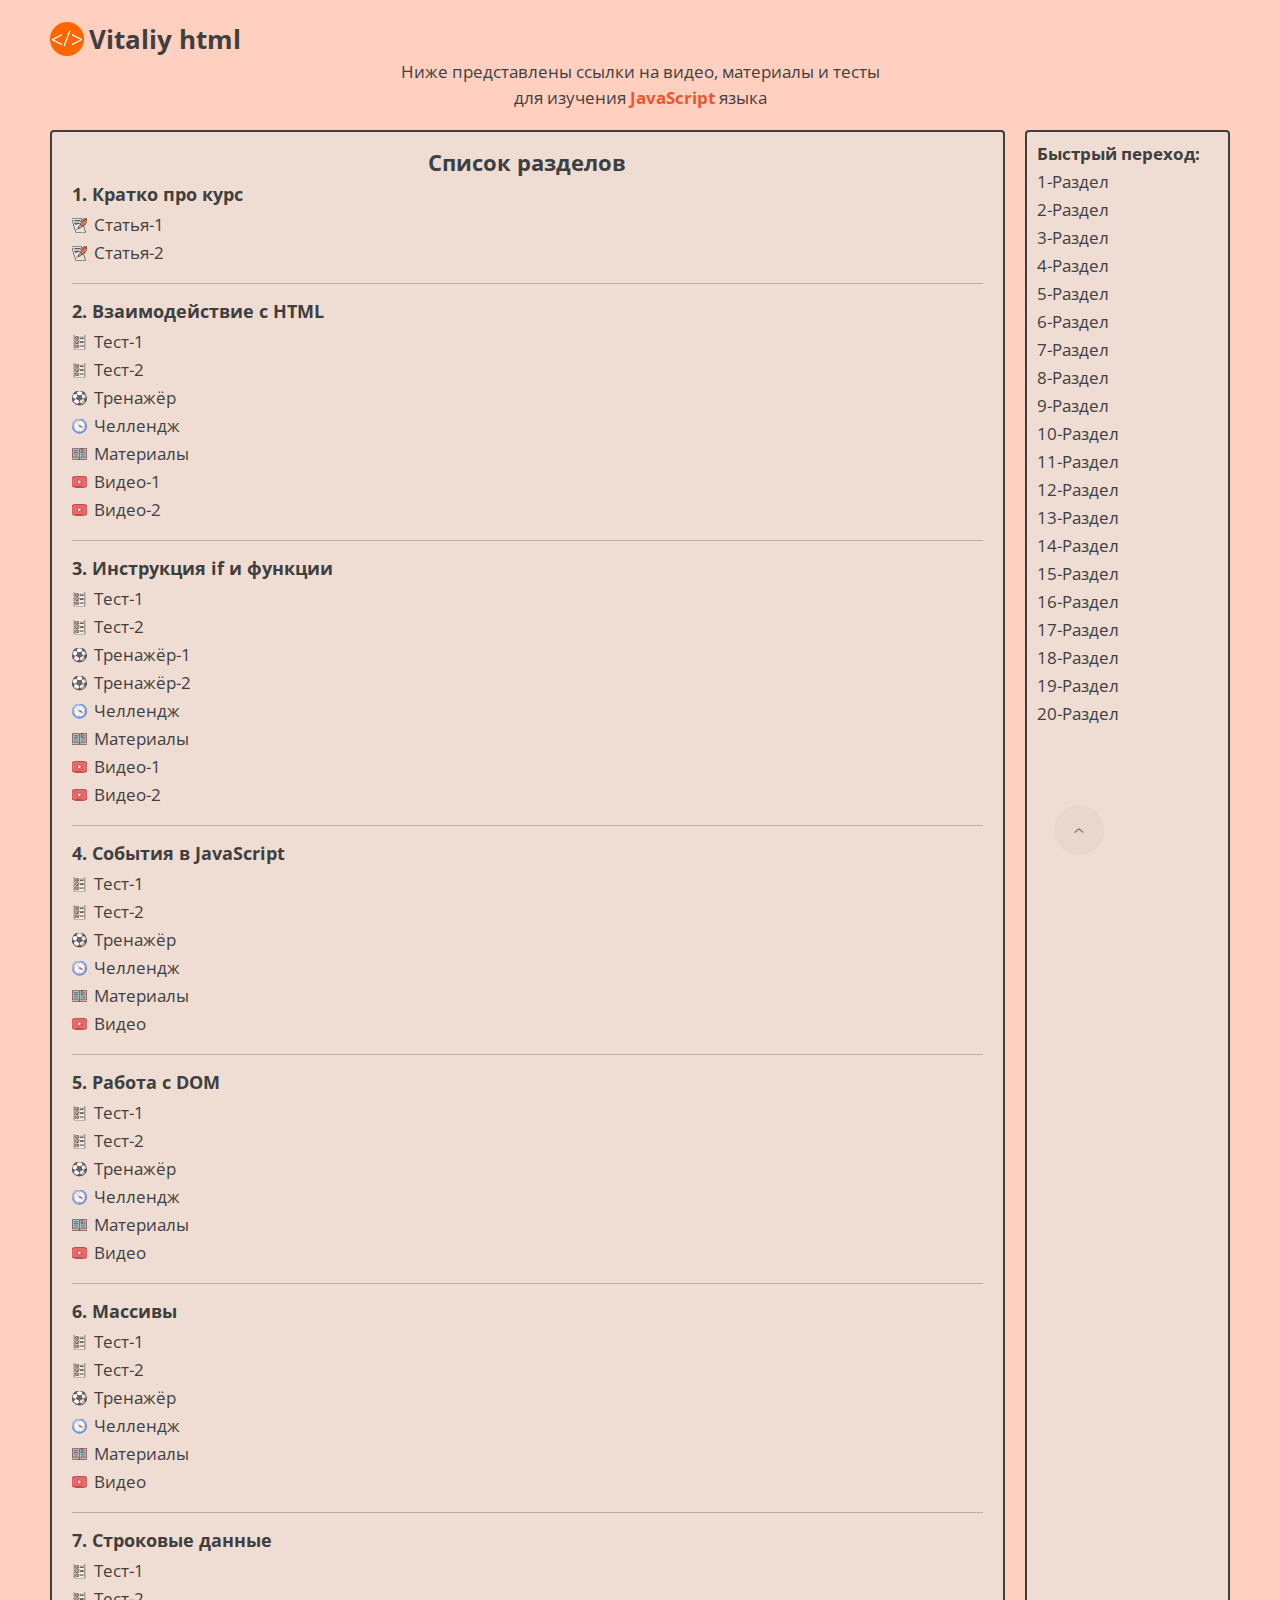
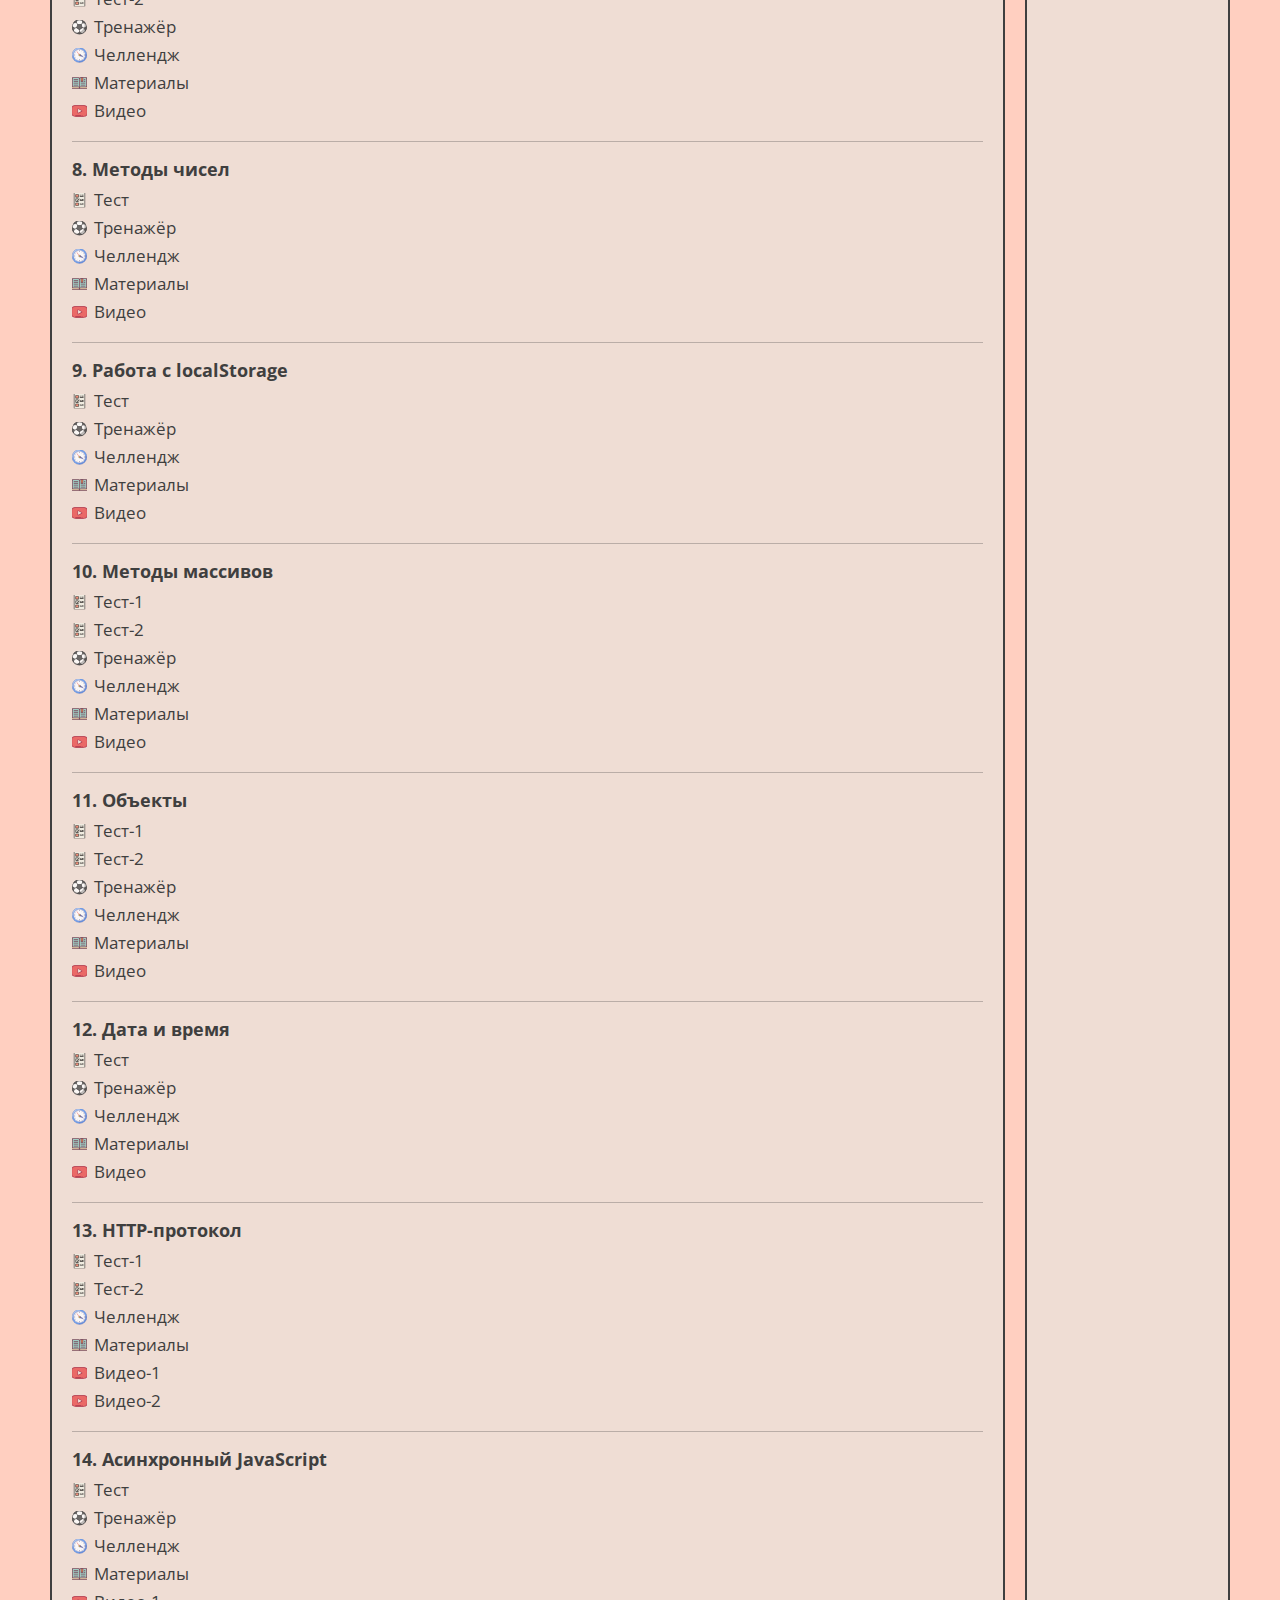
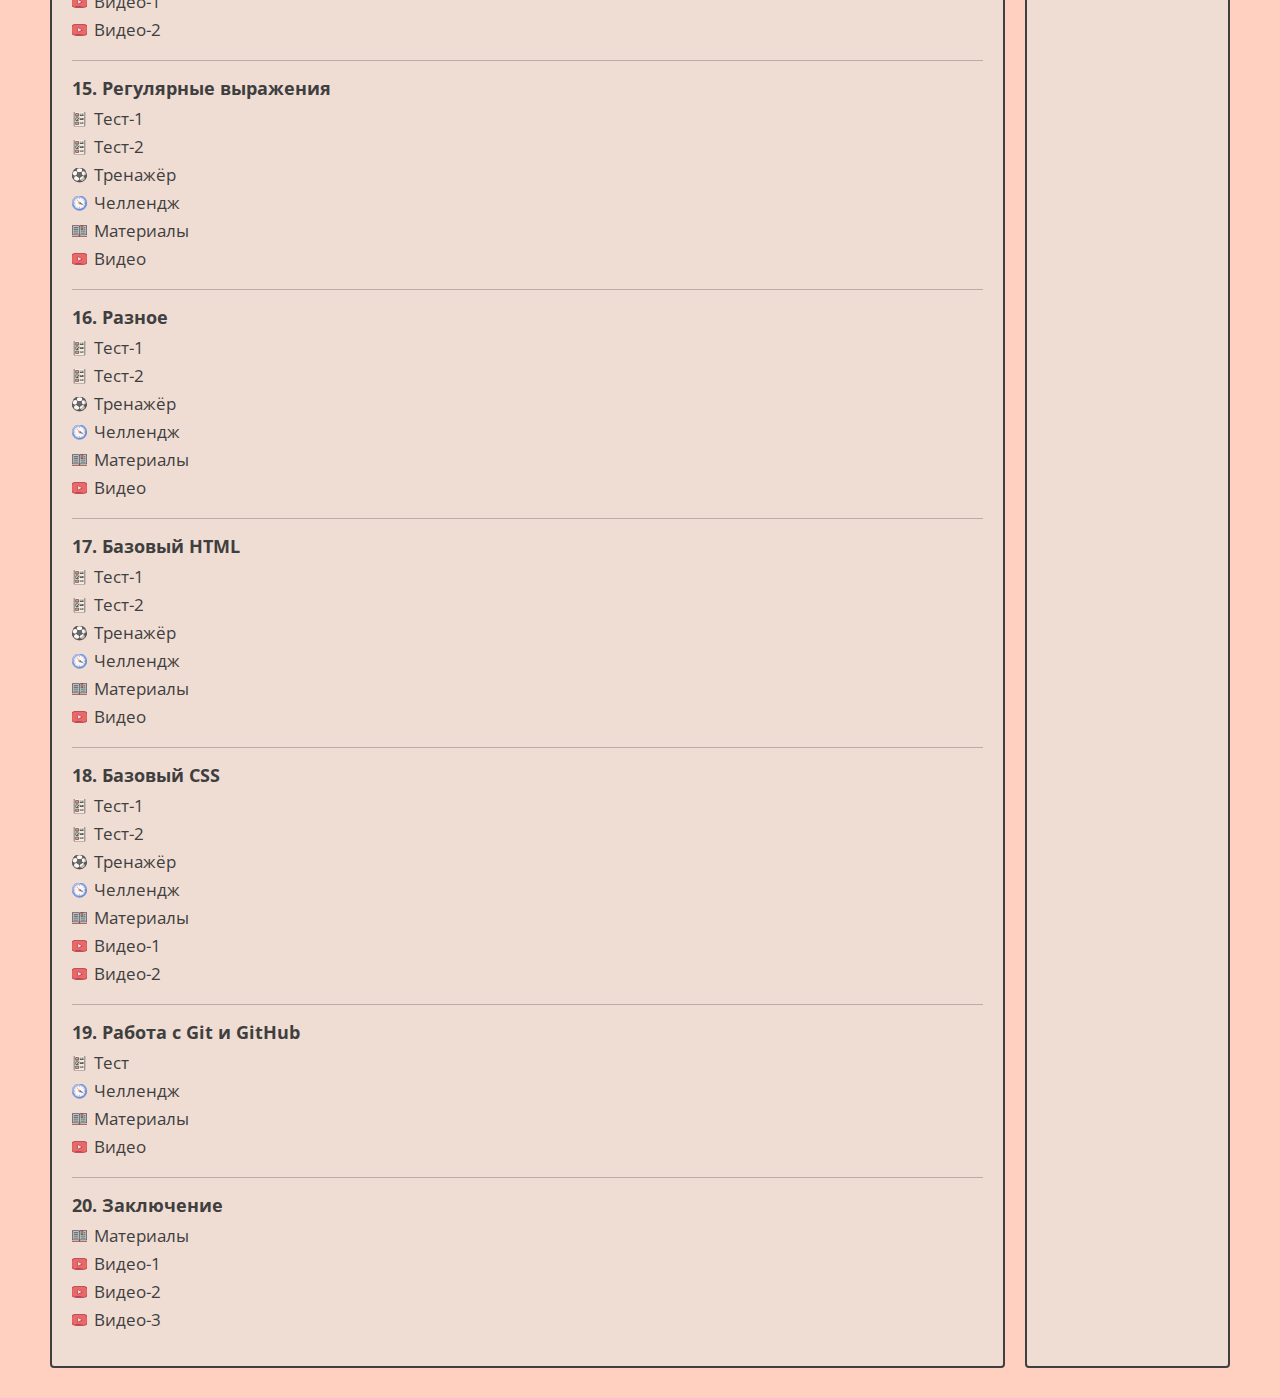
<file: index.html>
<!DOCTYPE html>
<html lang="ru">
<head>
    <meta charset="UTF-8">
    <meta name="viewport" content="width=device-width, initial-scale=1.0">
    <title>JavaScript-материалы</title>
    <link rel="shortcut icon" href="code/img/logo.svg" type="image/x-icon">
    <link rel="stylesheet" href="code/css/style.css">
    <link rel="stylesheet" href="code/css/main.css">
</head>
<body>
    <script type="module" src="code/scripts/index.js"></script>
</body>
</html>
</file>
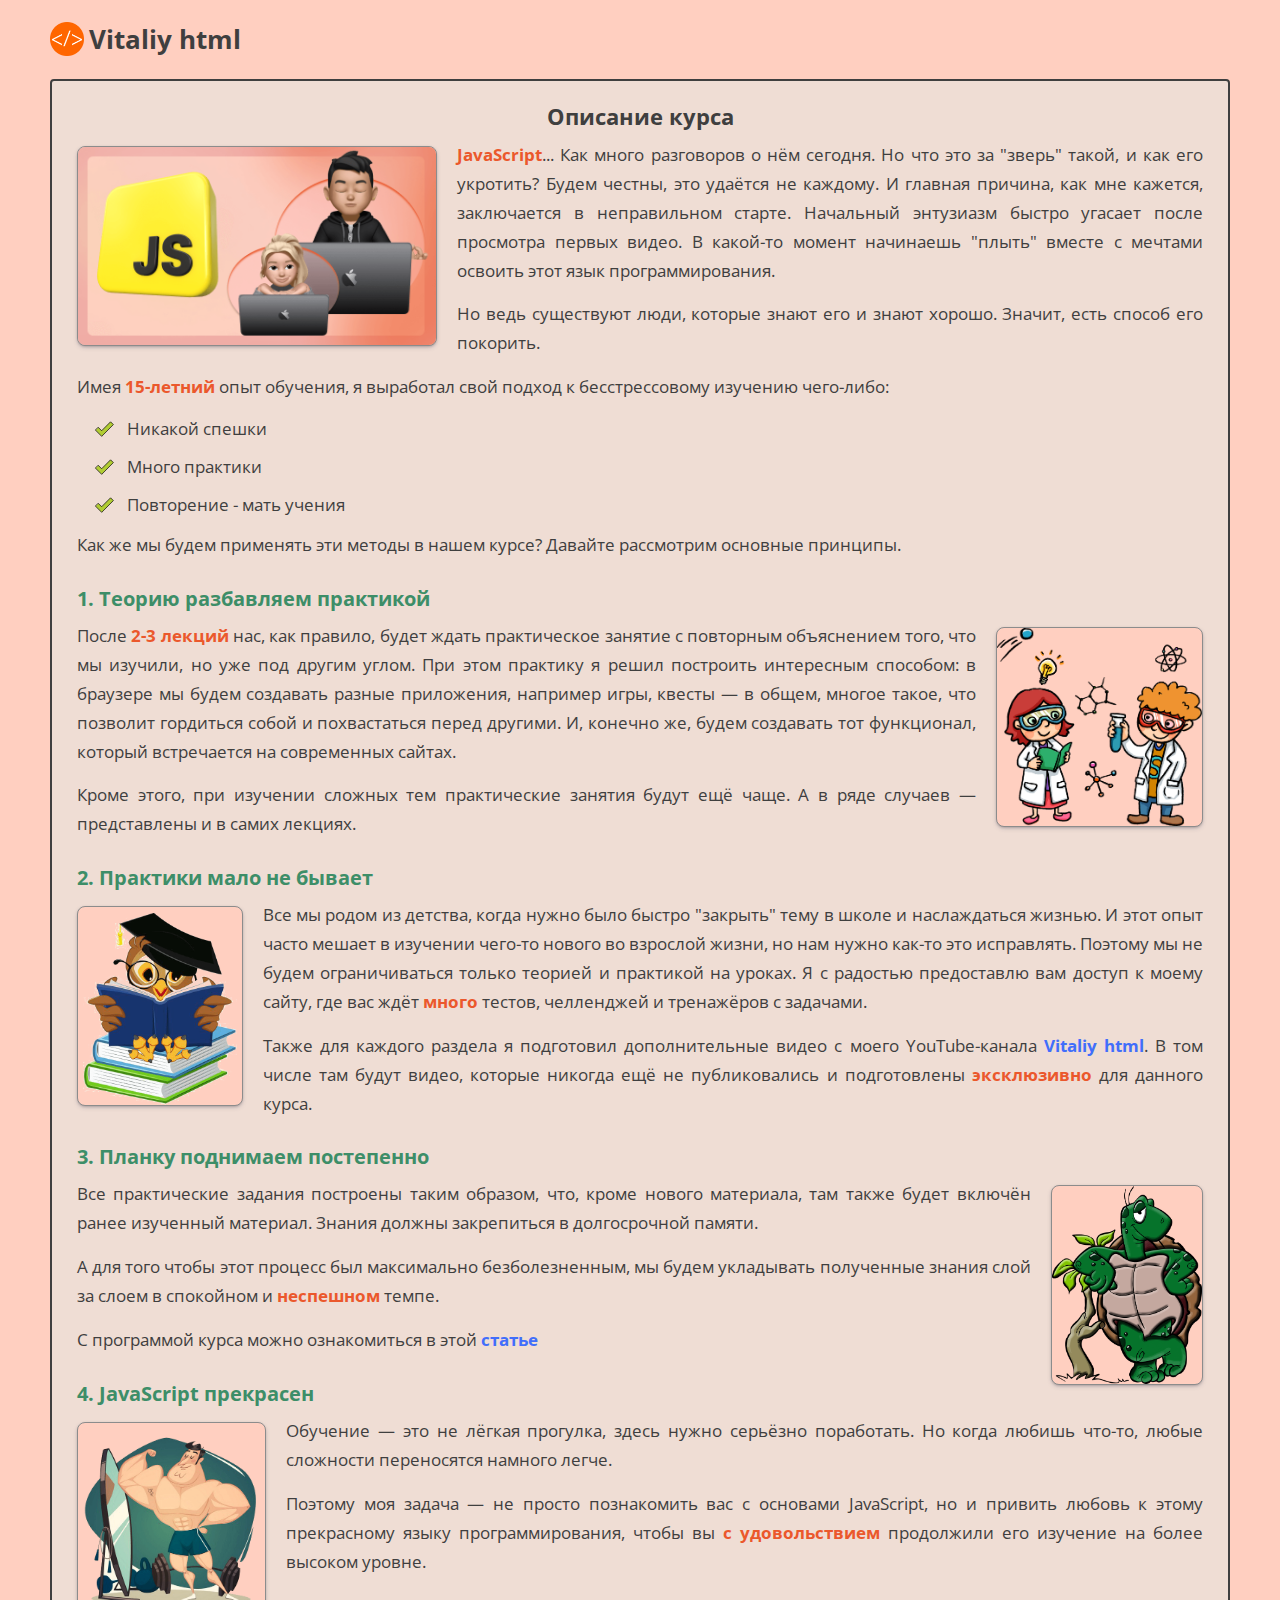
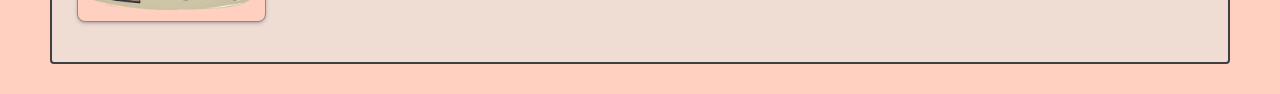
<file: about.html>
<!DOCTYPE html>
<html lang="ru">
<head>
    <meta charset="UTF-8">
    <meta name="viewport" content="width=device-width, initial-scale=1.0">
    <title>О курсе</title>
    <link rel="shortcut icon" href="code/img/logo.svg" type="image/x-icon">
    <link rel="stylesheet" href="code/css/style.css">
    <link rel="stylesheet" href="code/css/about.css">
</head>
<body>
    <div id="content-wrap">
        <header id="header">
            <div class="container">
                <div class="header-wrap">
                    <a href="./index.html" class="header-wrap-logo">
                        <img src="code/img/logo.png">
                        <h1>Vitaliy html</h1>
                    </a>
                </div>
            </div>
        </header>
        <main id="main">
            <div class="container">
                <div class="main-wrap">
                    <div class="content">
                        <h2>Описание курса</h2>
                        <img class="img-left img-about-main" src="code/img/lessons/1_chapter.png">
                        <p><b>JavaScript</b>... Как много разговоров о нём сегодня. Но что это за "зверь" такой, и как его укротить? Будем честны, это удаётся не каждому. И главная причина, как мне кажется, заключается в неправильном старте. Начальный энтузиазм быстро угасает после просмотра первых видео. В какой-то момент начинаешь "плыть" вместе с мечтами освоить этот язык программирования.</p>
                        <p>Но ведь существуют люди, которые знают его и знают хорошо. Значит, есть способ его покорить.</p>
                        <p>Имея <b>15-летний</b> опыт обучения, я выработал свой подход к бесстрессовому изучению чего-либо:</p>
                        <ul>
                            <li>Никакой спешки</li>
                            <li>Много практики</li>
                            <li>Повторение - мать учения</li>
                        </ul>
                        <p>Как же мы будем применять эти методы в нашем курсе? Давайте рассмотрим основные принципы.</p>
                        <div class="content-box">
                            <h3>1. Теорию разбавляем практикой</h3>
                            <img class="img-right" src="code/img/about/practice.png">
                            <p>После <b>2-3 лекций</b> нас, как правило, будет ждать практическое занятие с повторным объяснением того, что мы изучили, но уже под другим углом. При этом практику я решил построить интересным способом: в браузере мы будем создавать разные приложения, например игры, квесты — в общем, многое такое, что позволит гордиться собой и похвастаться перед другими. И, конечно же, будем создавать тот функционал, который встречается на современных сайтах.</p>
                            <p>Кроме этого, при изучении сложных тем практические занятия будут ещё чаще. А в ряде случаев — представлены и в самих лекциях.</p>
                        </div>
                        <div class="content-box">
                            <h3>2. Практики мало не бывает</h3>
                            <img class="img-left" src="code/img/about/reading.png">
                            <p>Все мы родом из детства, когда нужно было быстро "закрыть" тему в школе и наслаждаться жизнью. И этот опыт часто мешает в изучении чего-то нового во взрослой жизни, но нам нужно как-то это исправлять. Поэтому мы не будем ограничиваться только теорией и практикой на уроках. Я с радостью предоставлю вам доступ к моему сайту, где вас ждёт <b>много</b> тестов, челленджей и тренажёров с задачами.</p>
                            <p>Также для каждого раздела я подготовил дополнительные видео с моего YouTube-канала <a href="https://www.youtube.com/@vitaliyhtml" target="_blank">Vitaliy&nbsphtml</a>. В том числе там будут видео, которые никогда ещё не публиковались и подготовлены <b>эксклюзивно</b> для данного курса.</p>
                        </div>
                        <div class="content-box">
                            <h3>3. Планку поднимаем постепенно</h3>
                            <img class="img-right" src="code/img/about/turtle.png">
                            <p>Все практические задания построены таким образом, что, кроме нового материала, там также будет включён ранее изученный материал. Знания должны закрепиться в долгосрочной памяти.</p>
                            <p>А для того чтобы этот процесс был максимально безболезненным, мы будем укладывать полученные знания слой за слоем в спокойном и <b>неспешном</b> темпе.</p>
                            <p>С программой курса можно ознакомиться в этой <a href="./plan.html">статье</a></p>
                        </div>
                        <div class="content-box">
                            <h3>4. JavaScript прекрасен</h3>
                            <img class="img-left" src="code/img/about/strong.png">
                            <p>Обучение — это не лёгкая прогулка, здесь нужно серьёзно поработать. Но когда любишь что-то, любые сложности переносятся намного легче.</p>
                            <p>Поэтому моя задача — не просто познакомить вас с основами JavaScript, но и привить любовь к этому прекрасному языку программирования, чтобы вы<b> с удовольствием</b> продолжили его изучение на более высоком уровне.</p>
                        </div>
                    </div>
                </div>
            </div>
        </main>
    </div>
</body>
</html>
</file>
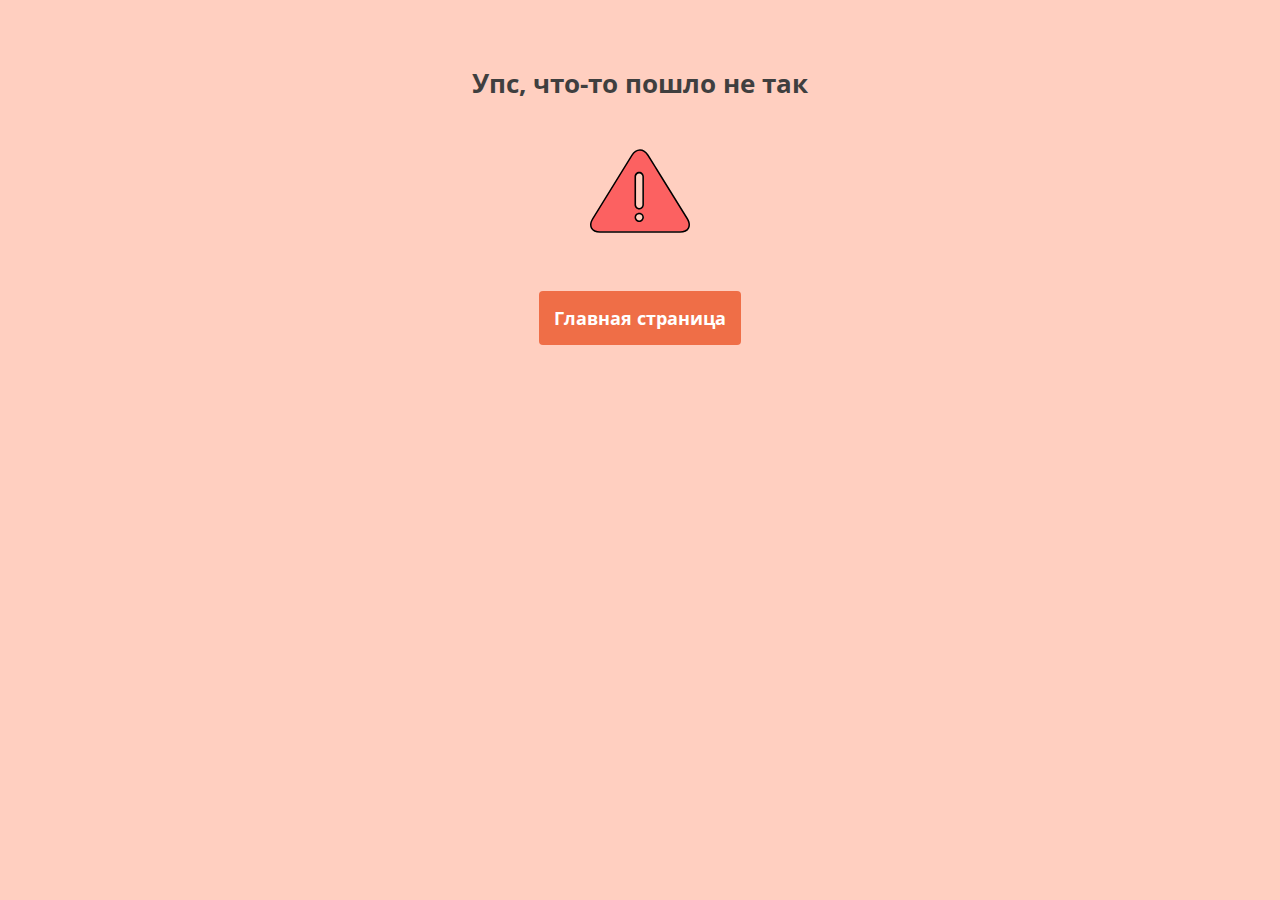
<file: err.html>
<!DOCTYPE html>
<html lang="ru">
<head>
    <meta charset="UTF-8">
    <meta name="viewport" content="width=device-width, initial-scale=1.0">
    <title>JavaScript уроки</title>
    <link rel="shortcut icon" href="code/img/logo.svg" type="image/x-icon">
    <link rel="stylesheet" href="code/css/style.css">
    <link rel="stylesheet" href="code/css/err.css">
</head>
<body>
    <main>
        <div class="container">
            <div class="main-wrap err-wrap">
                <p>Упс, что-то пошло не так</p>
                <img src="code/img/alert.svg">
                <a class="btn-primary" href="/">Главная страница</a>
            </div>                
        </div>
    </main>
</body>
</html>
</file>
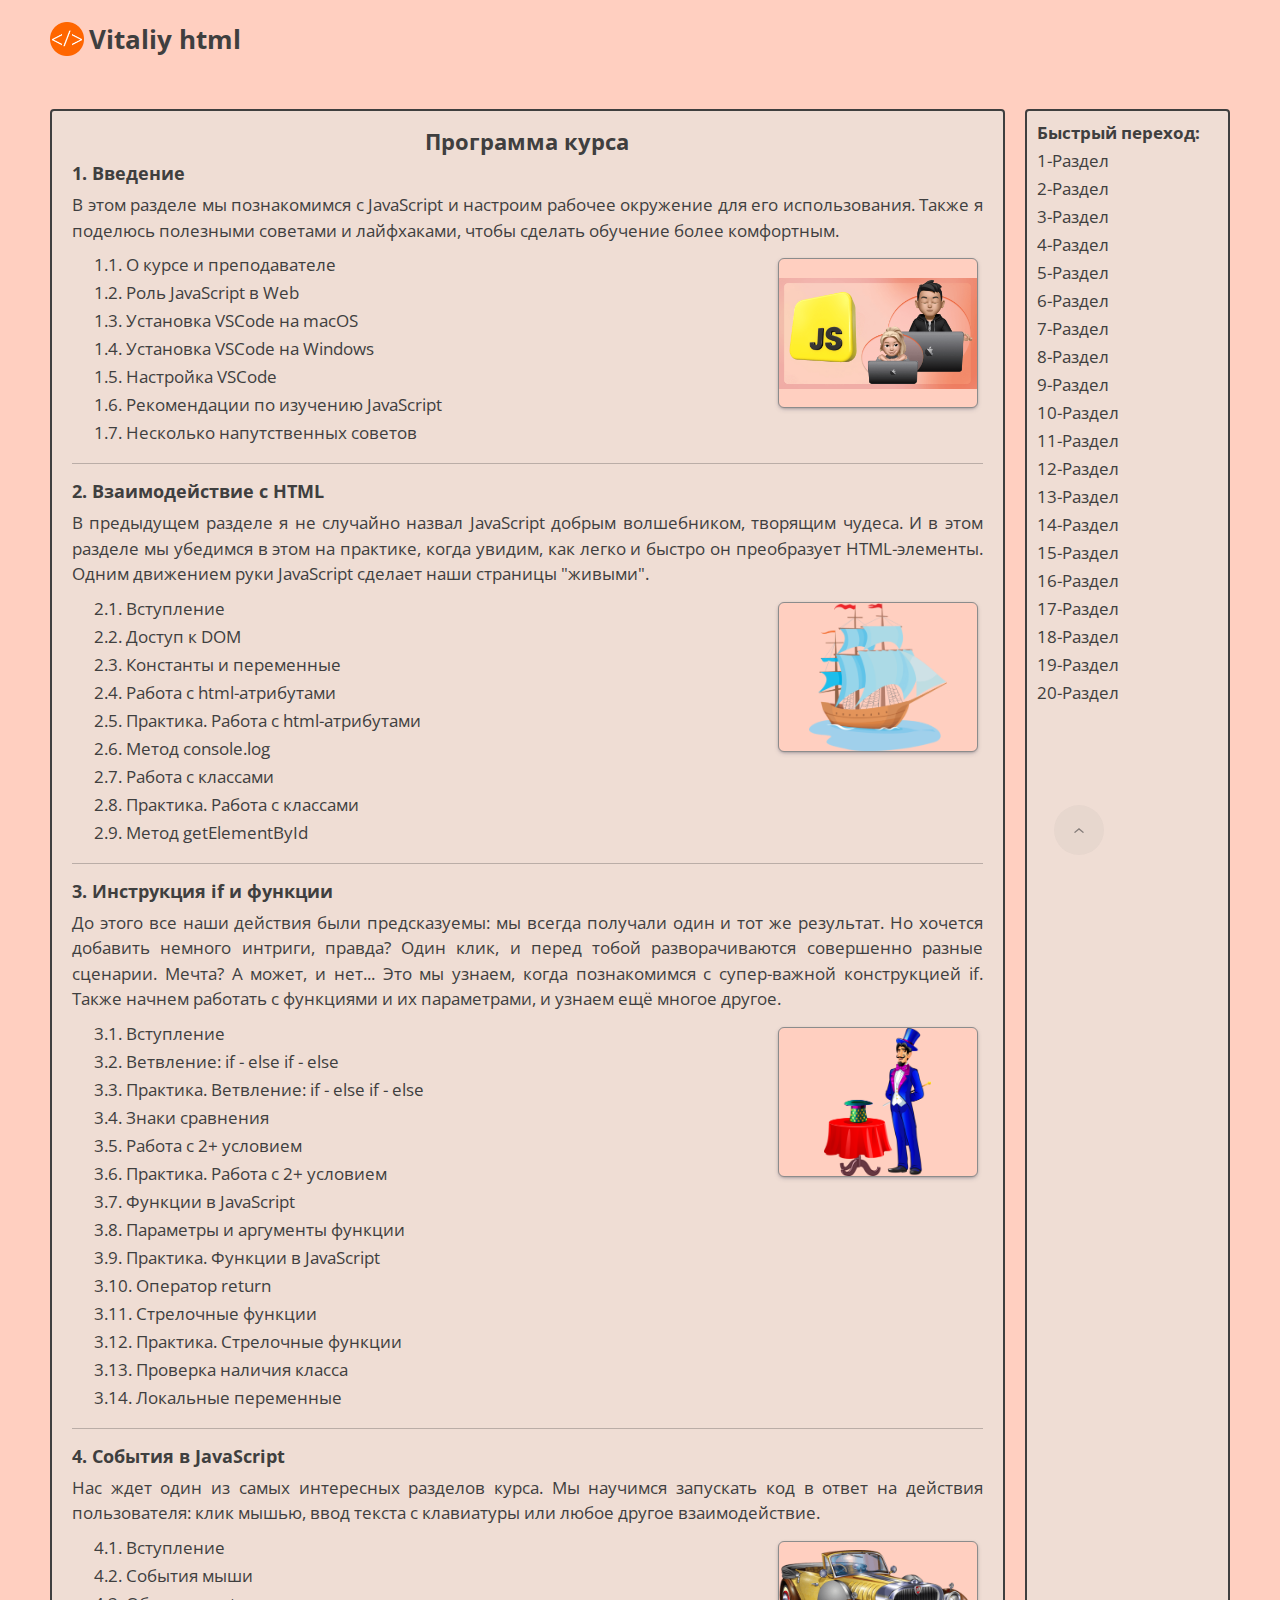
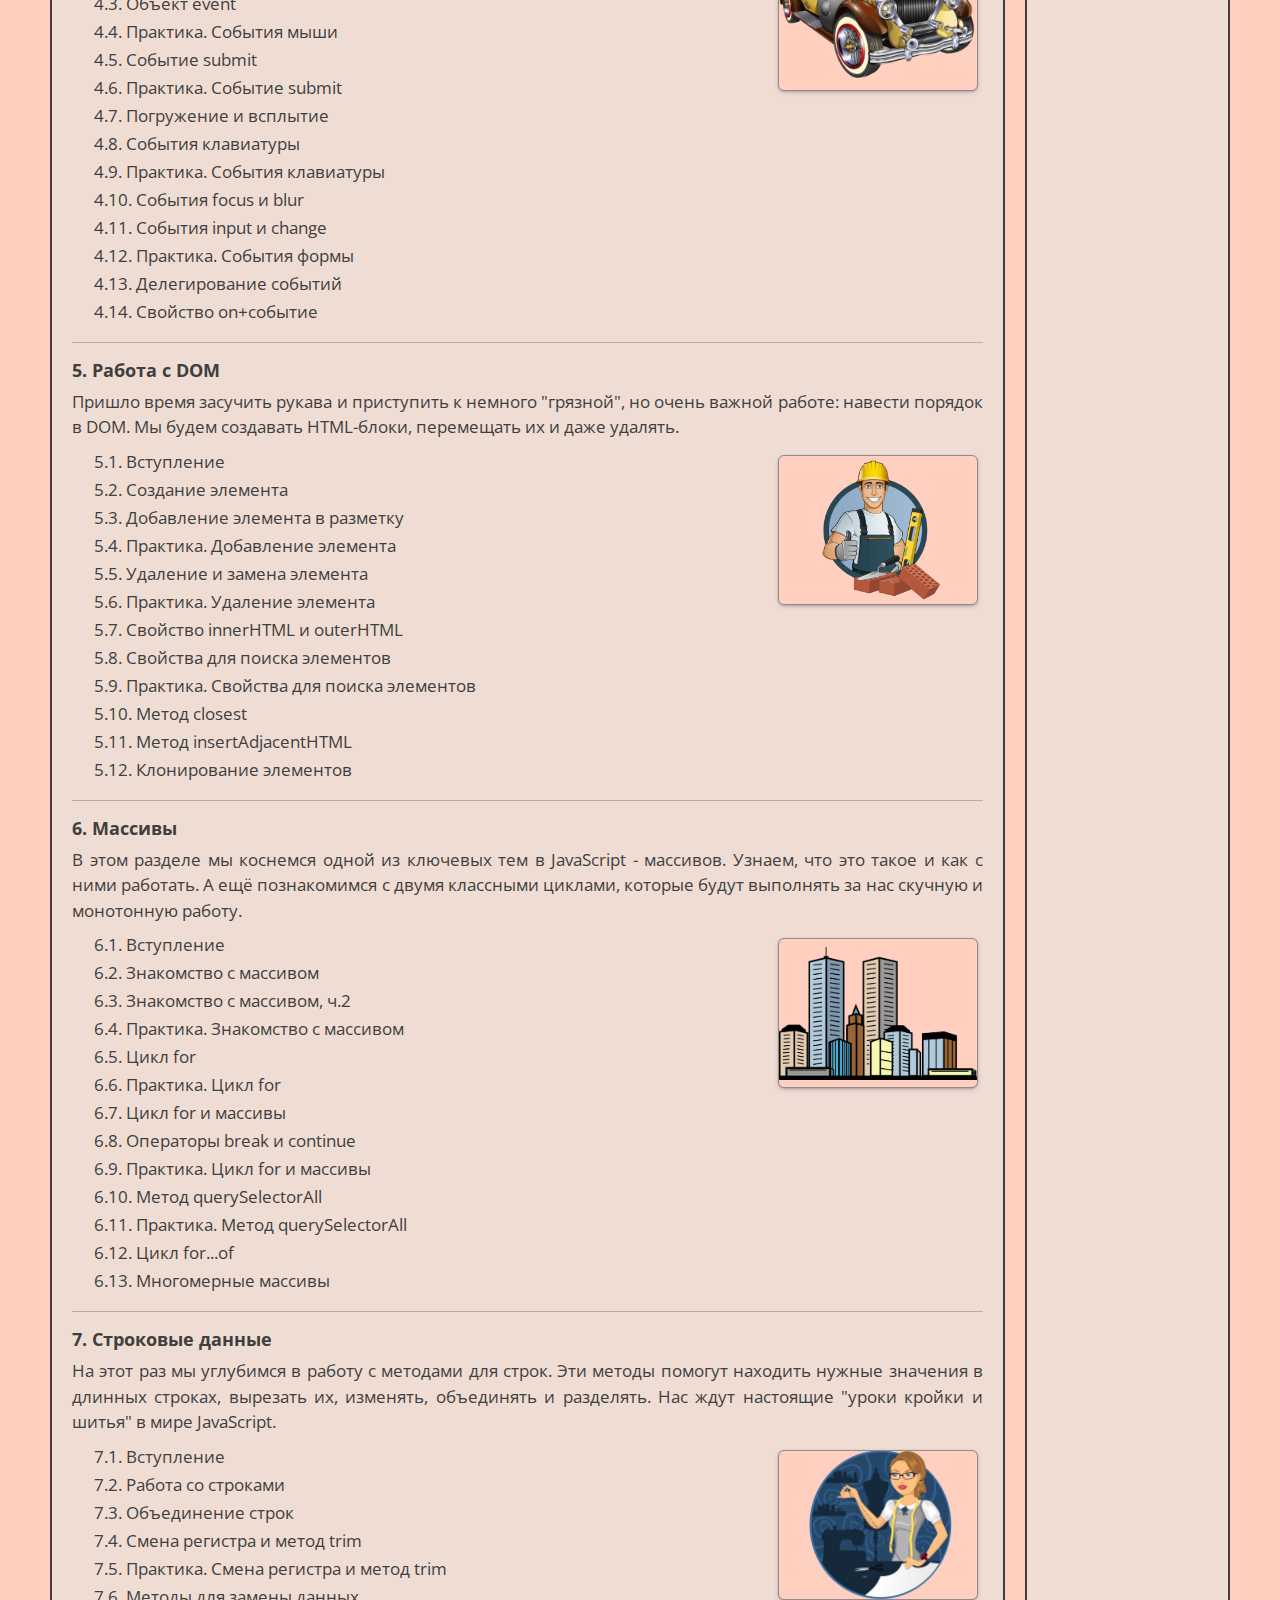
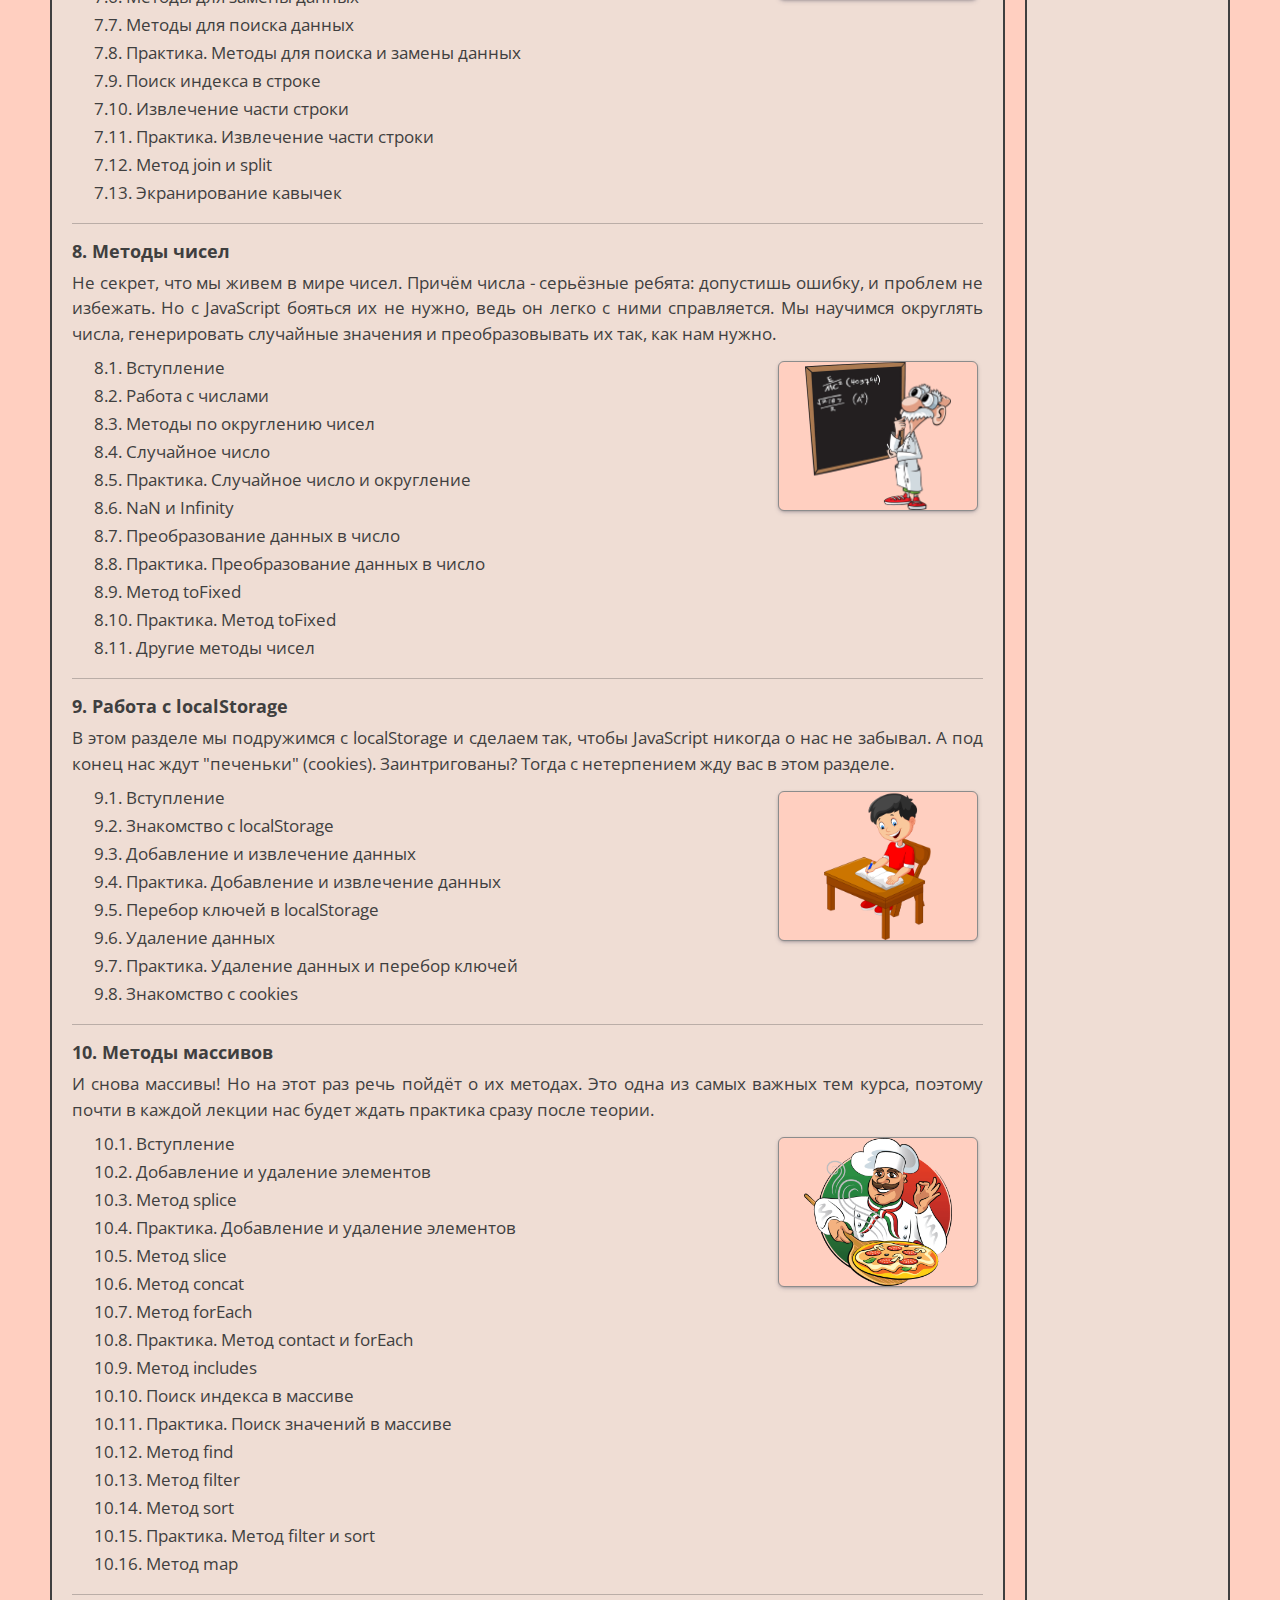
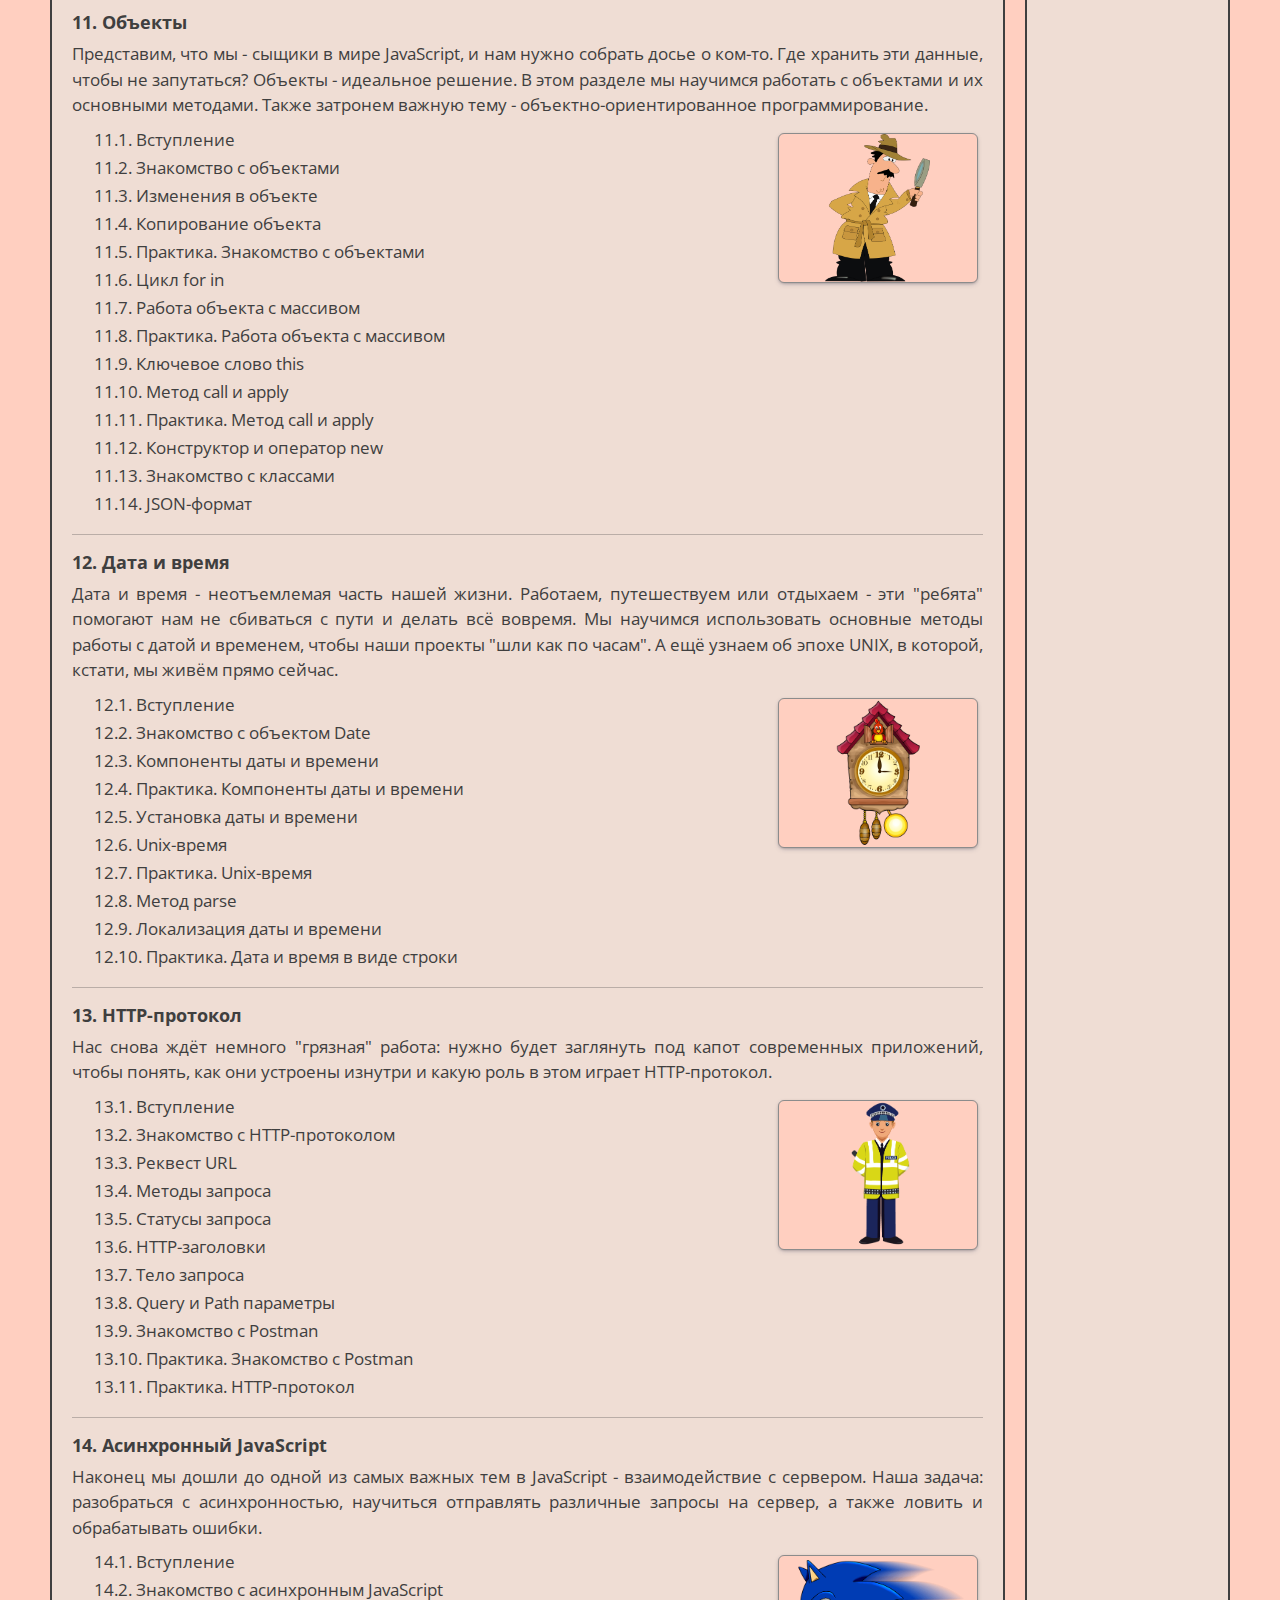
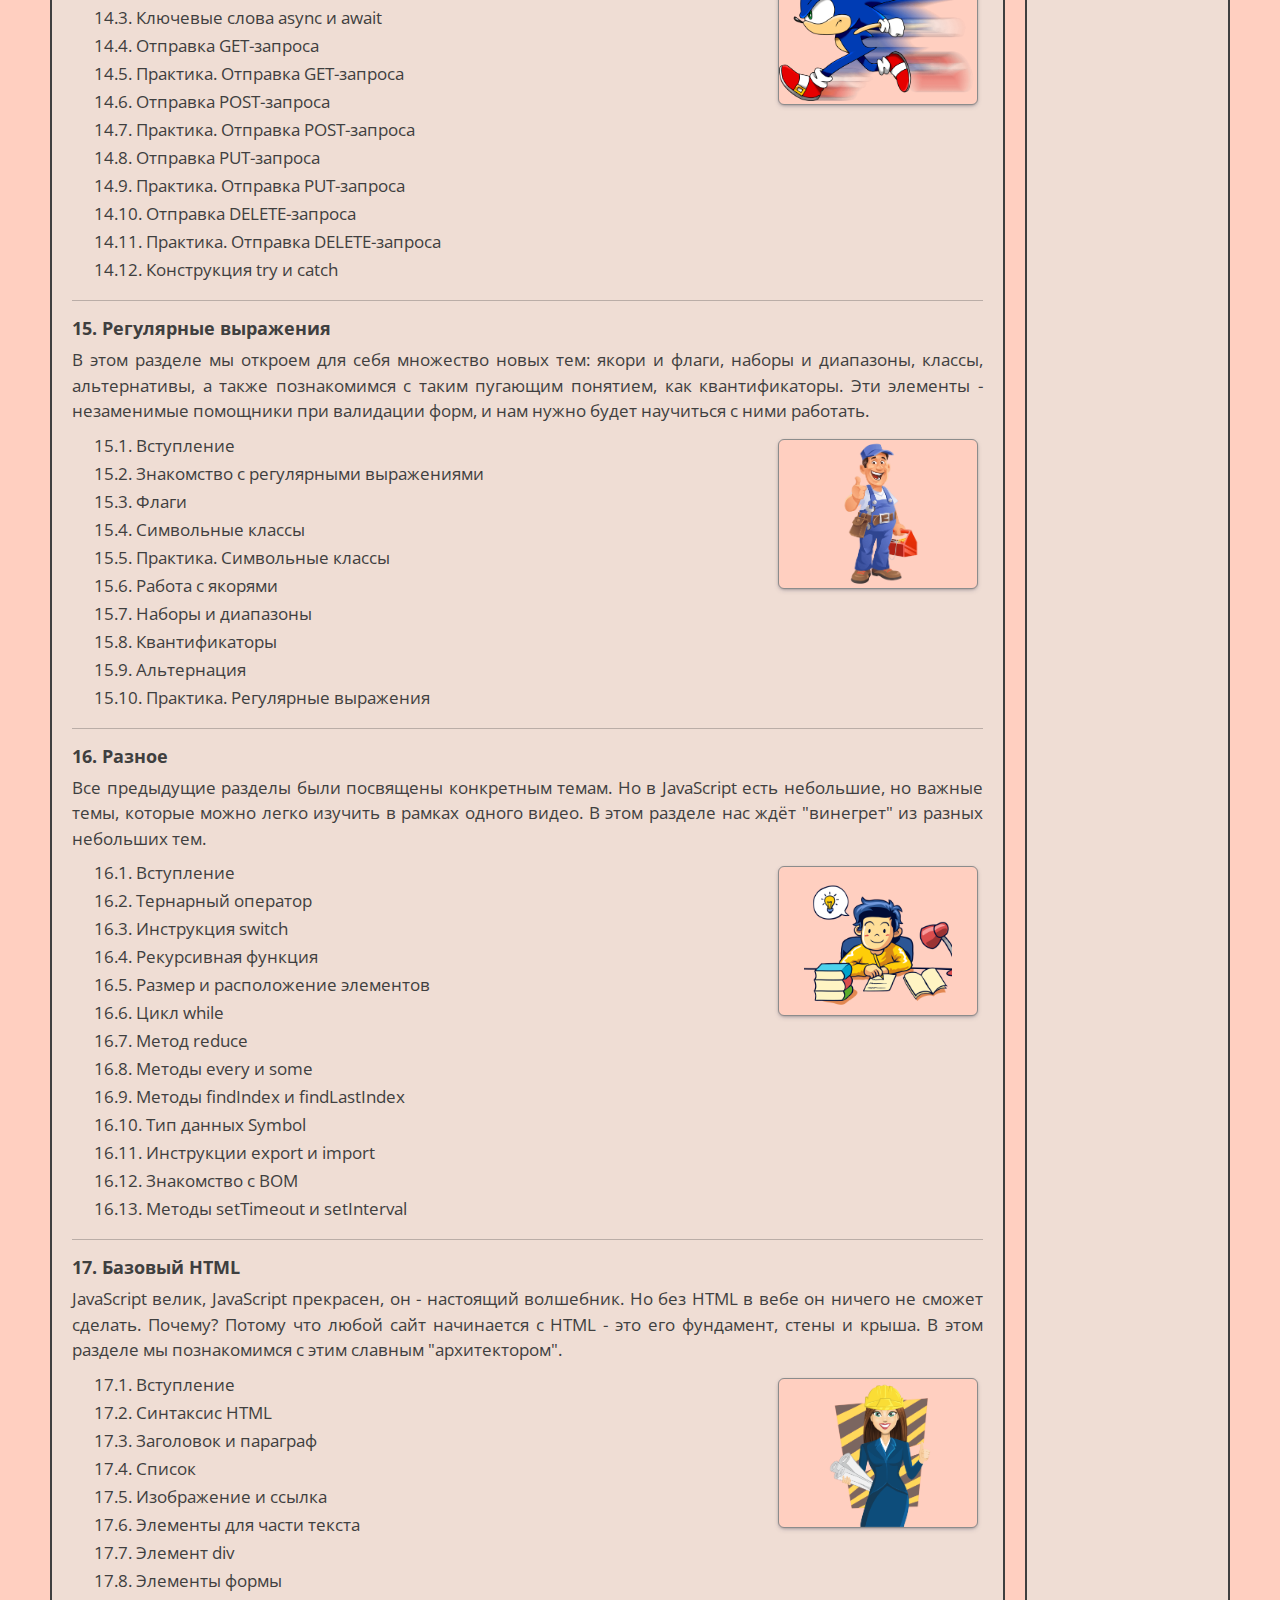
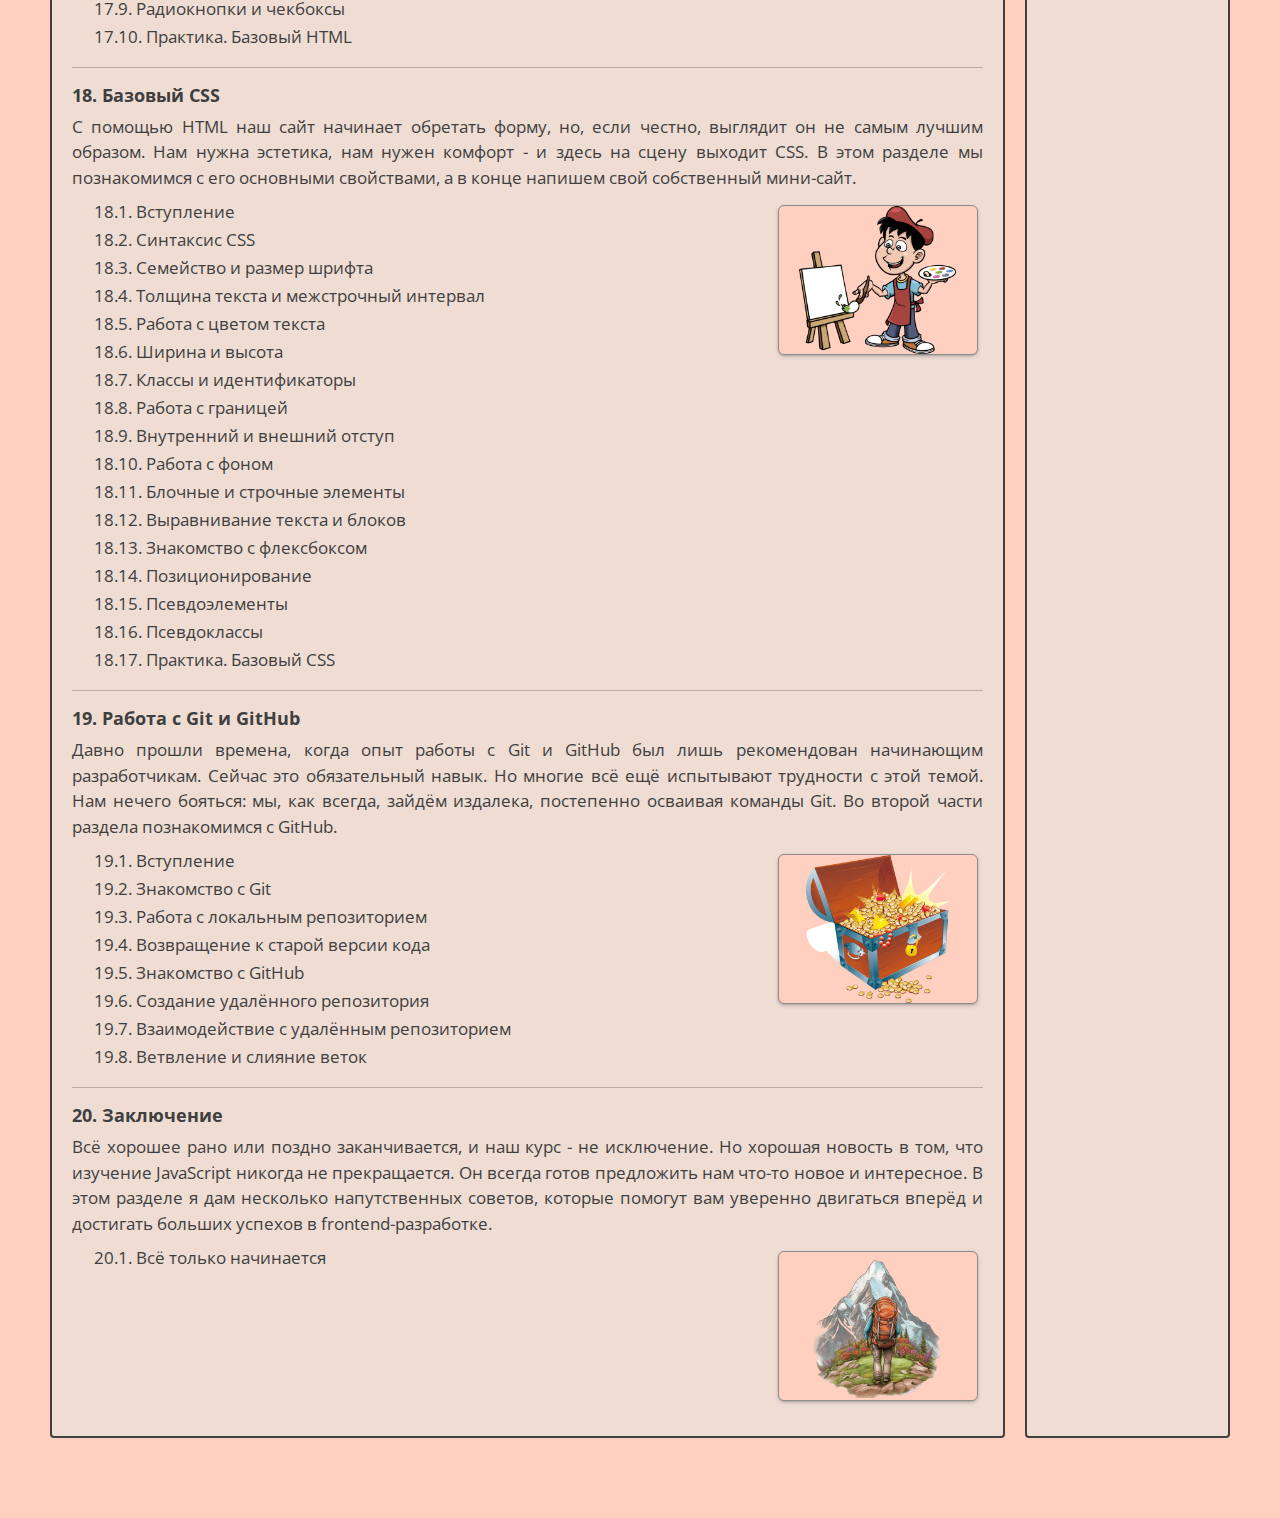
<file: plan.html>
<!DOCTYPE html>
<html lang="ru">
<head>
    <meta charset="UTF-8">
    <meta name="viewport" content="width=device-width, initial-scale=1.0">
    <title>Программа курса</title>
    <link rel="shortcut icon" href="code/img/logo.svg" type="image/x-icon">
    <link rel="stylesheet" href="code/css/style.css">
    <link rel="stylesheet" href="code/css/main.css">
    <link rel="stylesheet" href="code/css/plan.css">
</head>
<body>
    <script type="module" src="code/scripts/plan.js"></script>
</body>
</html>
</file>
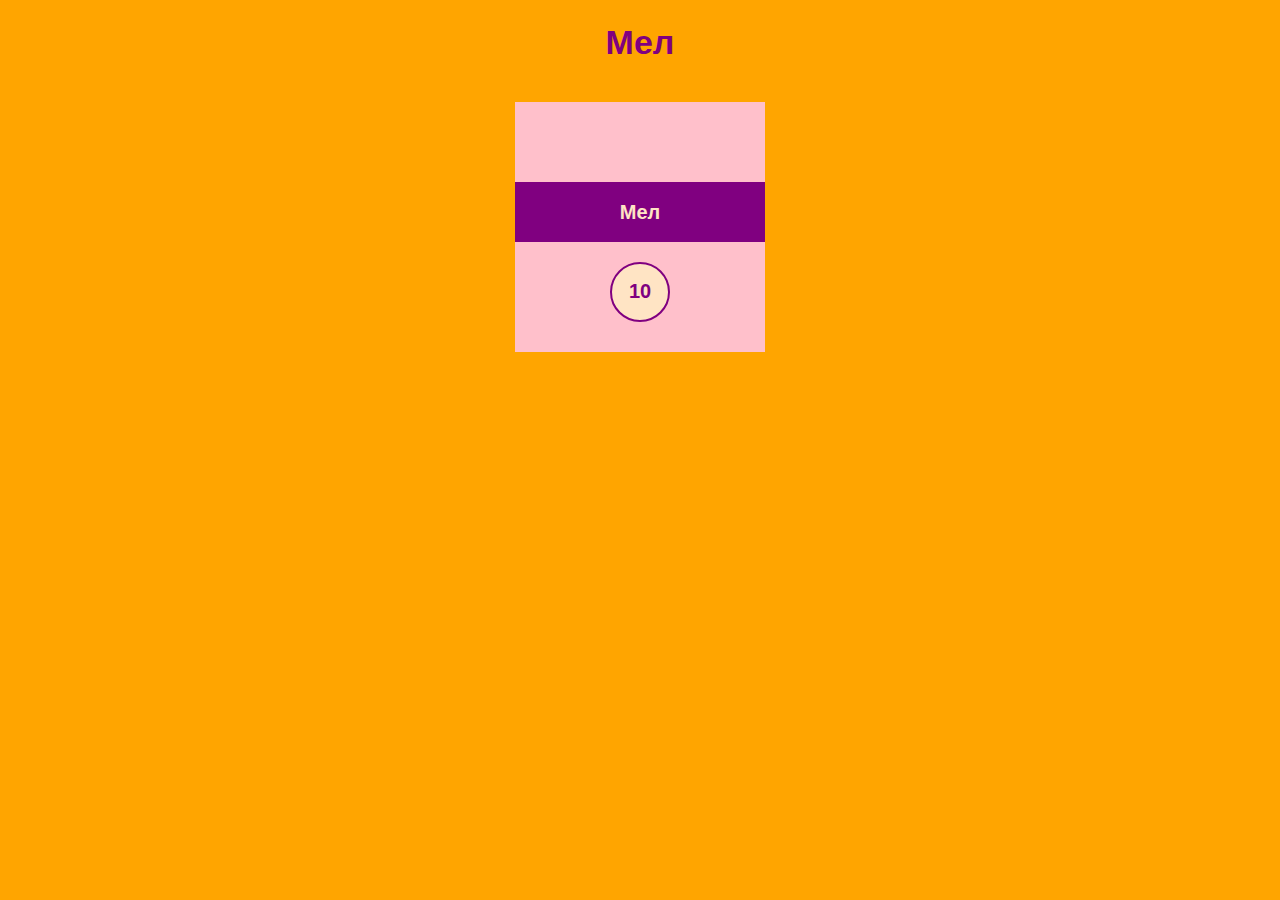
<file: lessons/const-let.html>
<!DOCTYPE html>
<html>
<head>
	<meta charset="utf-8">
	<meta name="viewport" content="width=device-width, initial-scale=1">
	<title>Урок 1 | const-let</title>
	<style>
		body {
			max-width: 1200px;
			margin: 0 auto;
			padding: 0 10px 30px;
			font: 17px Arial, sans-serif;
			background-color: orange;
		}
		h1 {
			color:  purple;
			text-align: center;
		}
		div {
			position: relative;
			width: 250px;
			height: 250px;
			margin: 40px auto 0;
			background-color: pink;
		}
		b {
			position: absolute;
			top: 50%;
			left: 50%;
			width: 100%;
			height: 60px;
			color: bisque;
			font-size: 20px;
			line-height: 60px;
			background-color: orangered;
			text-align: center;
			transform: translate(-50%,-75%);
		}
		button {
			position: absolute;
			bottom: 30px;
			left: 50%;
			width: 60px;
			height: 60px;
			border: 2px solid purple;
			border-radius: 50%;
			color: purple;
			font: 700 20px Arial, sans-serif;
			background-color: bisque;
			transform: translateX(-50%);
			cursor: pointer;
		}
	</style>
</head>
<body>
	<h1>Константы и переменные</h1>
	<div>
		<b>Карандаши</b>
		<button>10</button>
	</div>
	<script>

// Преимущества констант и переменных:
// 1. Аккуратность кода
const box = document.querySelector('b');

box.style.background = 'purple';
box.textContent = 'Фломастеры';


// 2. Хранение значений
let badge = 'Краски';
badge = 'Мел';

box.textContent = badge;
document.querySelector('h1').textContent = badge;


// 3. Изменение значений
// Константа (const) -  значение не может измениться
// Переменная (let)  -  значение может измениться

const button = document.querySelector('button');
let counter = 10;
button.textContent = counter;

/* 
Правила объявления переменной/константы, присвоение значения:
1. Имя
	A. В основном используется camelCase   (myNameIs)
	B. Цифры можно использовать, но первый символ не может с неё начинаться
	C. Из символов можно использовать только $ и _

2. Значения
A. Буквы, символы, цифры (вместе с буквами) должны быть в кавычках (const email = '1@t.com';) 
B. Цифры - без кавычек (let age = 18;)
C. Зарезервированные слова - без кавычек (const box = document.querySelector('b');)

3. Одинаковая переменная не может объявляться дважды
	неверно: 
	let name = 'vasya';
	let name = 'misha';
	верно:
	let name = 'vasya';
	name = 'misha';
*/

button.addEventListener('click', () => {
	counter = counter - 1;
	button.textContent = counter;
});
	</script>
</body>
</html>
</file>
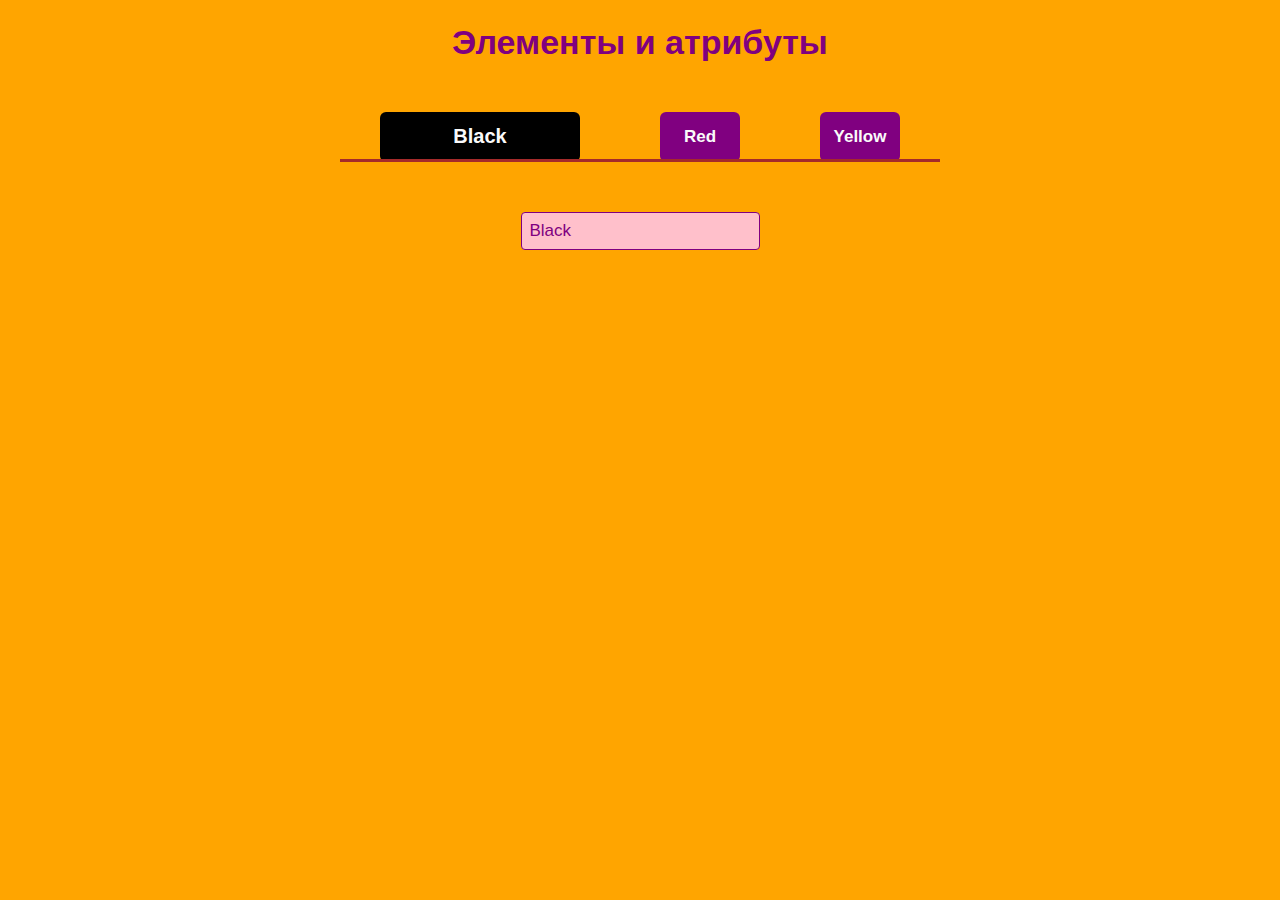
<file: lessons/elements-attr.html>
<!DOCTYPE html>
<html>
<head>
	<meta charset="utf-8">
	<meta name="viewport" content="width=device-width, initial-scale=1">
	<title>Урок 2 | elements-attributes</title>
	<style>
		body {
			max-width: 1200px;
			margin: 0 auto;
			padding: 0 10px 30px;
			font: 17px Arial, sans-serif;
			background-color: orange;
		}
		h1 {
			color:  purple;
			text-align: center;
		}
		.shelf {
			position: relative;
			width: 50%;
			display: flex;
			justify-content: space-around;
			margin: 50px auto;
		}
		.shelf::after {
			position: absolute;
			content: '';
			bottom: 0;
			left: 0;
			width: 100%;
			height: 3px;
			background-color: brown;
		}
		b {
			display: inline-flex;
			justify-content: center;
			align-items: center;
			min-width: 80px;
			height: 50px;
			border-radius: 6px;
			color: #fafafa;
			background-color: purple;
		}
		input {
			display: block;
			margin: 0 auto;
			padding: 8px;
			border: 1px solid purple;
			border-radius: 4px;
			outline: none;
			color: purple;
			font: inherit;
			background-color: pink;
		}
		input:disabled {
			opacity: 0.7;
			background-color: pink;
		}
		.yellow {
			font-size: 21px;
			background-color: gold;
			cursor: pointer;
		}
		
	</style>
</head>
<body>
	<h1>Элементы и атрибуты</h1>
	<div class="shelf">
		<b class="white">White</b>
		<b id="red">Red</b>
		<b>Yellow</b>
	</div>
	<input type="text" placeholder="Choose color">
	<script>

	//Доступ к элементам
	const paint = document.querySelector('.white');
	const red = document.querySelector('#red');

	//Смена текста (свойство textContent)
	paint.textContent = 'Black';

	//Доступ к html-атрибутам
	const input = document.querySelector('input');
	input.placeholder = 'Choose paint';
	input.value = 'Black';
	input.disabled = false;

	paint.style.backgroundColor = 'black';
	paint.style.width = '200px';
	paint.style.fontSize = '20px';


	//Добавление и удаление классов
	const yellow = document.querySelector('b:last-child');
	yellow.classList.add('yellow');
	yellow.classList.remove('yellow');
	paint.classList.remove('white');

	</script>
</body>
</html>
</file>
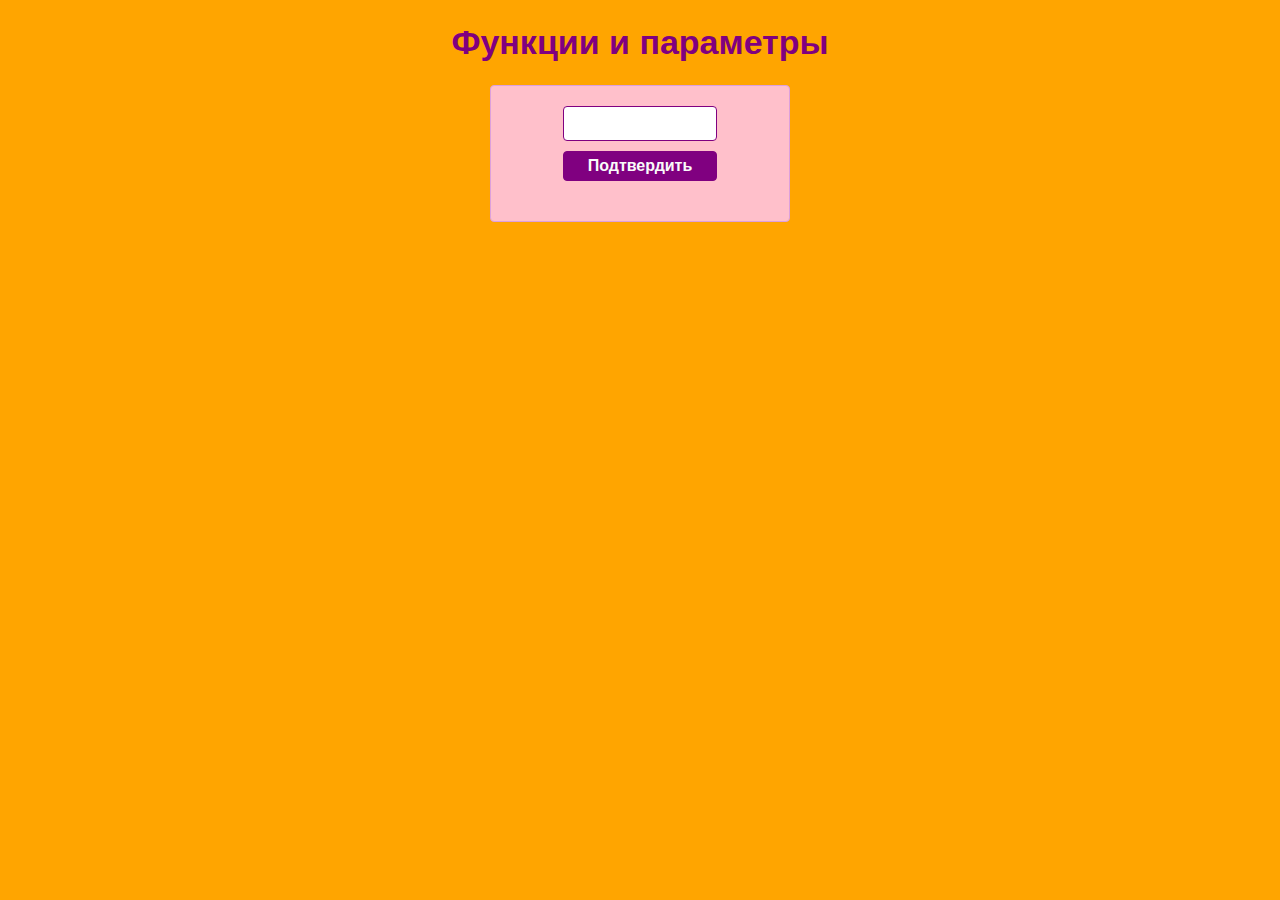
<file: lessons/function.html>
<!DOCTYPE html>
<html>
<head>
	<meta charset="utf-8">
	<meta name="viewport" content="width=device-width, initial-scale=1">
	<title>Урок 4 | Функции и параметры</title>
	<style>
		* {
			box-sizing: border-box;
		}
		body {
			max-width: 1200px;
			margin: 0 auto;
			padding: 0 10px 30px;
			font: 17px Arial, sans-serif;
			background-color: orange;
		}
		h1 {
			color:  purple;
			text-align: center;
		}
		.content-wrap {
			display: flex;
			justify-content: space-between;
			gap: 50px;
		}
		form {
			position: relative;
			display: flex;
			flex-direction: column;
			align-items: center;
			width: 300px;
			margin: 0 auto;
			padding: 20px;
			border: 1px solid plum;
			border-radius: 4px;
			background-color: pink;
		}
		form b {
			position: absolute;
			bottom: 7px;
			left: 0;
			display: none;
			width: 100%;
			color: #ff5252;
			text-align: center;
		}
		input,
		button {
			display: block;
			width: 60%;
			margin: 0 auto;
			padding: 5px;
			border: 1px solid purple;
			border-radius: 4px;
			outline: none;
			color: purple;
			font: 700 20px Arial, sans-serif;
			text-align: center;
		}
		button {
			margin: 10px auto 20px;
			color: #fafafa;
			font-size: 16px;
			background-color: purple;
			cursor: pointer;
		}
	</style>
</head>
<body>
	<h1>Функции и параметры</h1>
	<div class="content-wrap">
		<form>
			<input type="text">
			<button>Подтвердить</button>
			<b>Доступ запрещён!</b>
		</form>
	</div>
	<script>

document.querySelector('button').addEventListener('click', e => {
	e.preventDefault();
	
	//Функция - своего рода шаблон, который можно переиспользовать много раз;
	//Чтобы функция запустилась в нужной части кода, её нужно вызвать (например, showError());
	//Параметры могут передавать разные значения при переиспользовании функции (чем-то похожи на переменные)
	//Параметры добавляются во внутрь скобок. Если их 2+, они перечисляются через запятую
	
	const input = document.querySelector('input');
	const error = document.querySelector('form b');

	if (input.value.length === 0) {
		showError('Поле не может быть пустым', 'green');
	} else if (input.value.length < 4) {
		showError('Поле не может быть меньше 4', 'red');
	} else if (input.value.length > 4) {
		showError('Поле не может быть больше 4', 'blue');
	}

	function showError(text, color) {
		error.style.display = 'block';
		input.style.borderColor = color;
		error.textContent = text;
	}
});
	</script>
</body>
</html>
</file>
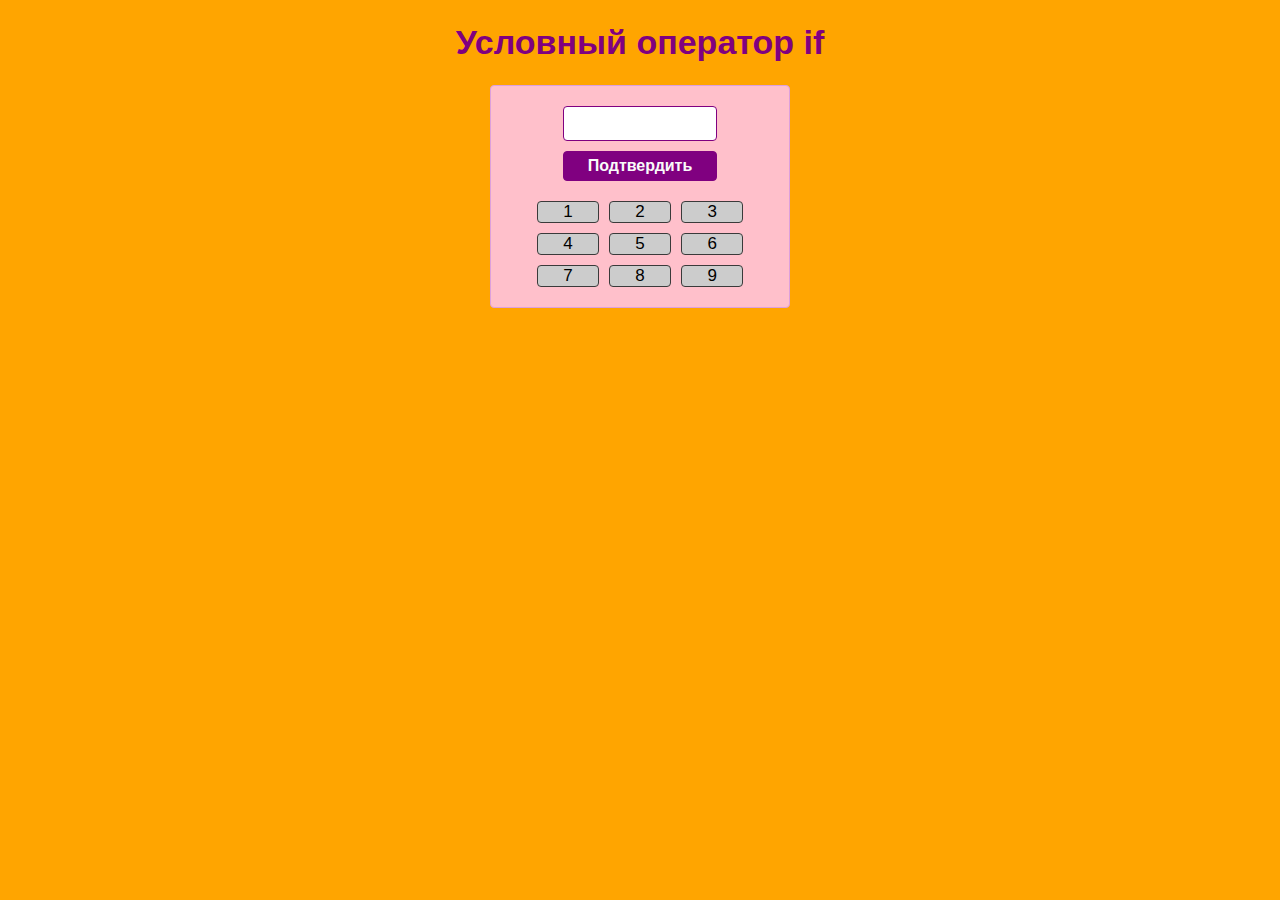
<file: lessons/if-else.html>
<!DOCTYPE html>
<html>
<head>
	<meta charset="utf-8">
	<meta name="viewport" content="width=device-width, initial-scale=1">
	<title>Урок 3 | if-else</title>
	<style>
		* {
			box-sizing: border-box;
		}
		body {
			max-width: 1200px;
			margin: 0 auto;
			padding: 0 10px 30px;
			font: 17px Arial, sans-serif;
			background-color: orange;
		}
		h1 {
			color:  purple;
			text-align: center;
		}
		div {
			display: flex;
			flex-direction: column;
			align-items: center;
			width: 300px;
			margin: 0 auto;
			padding: 20px;
			border: 1px solid plum;
			border-radius: 4px;
			background-color: pink;
		}
		input,
		button {
			display: block;
			width: 60%;
			margin: 0 auto;
			padding: 5px;
			border: 1px solid purple;
			border-radius: 4px;
			outline: none;
			color: purple;
			font: 700 20px Arial, sans-serif;
			text-align: center;
		}
		button {
			margin: 10px auto 20px;
			color: #fafafa;
			font-size: 16px;
			background-color: purple;
			cursor: pointer;
		}
		ol {
			display: grid;
			grid-template-columns: repeat(3, 1fr);
			gap: 10px;
			width: 80%;
			margin: 0 auto;
			padding: 0;
		}
		li {
			list-style-type: none;
			border: 1px solid #3a3a3a;
			border-radius: 4px;
			background-color: #ccc;
			text-align: center;
			user-select: none;
		}
	</style>
</head>
<body>
	<h1>Условный оператор if</h1>
	<div>
		<form>
			<input type="text">
			<button>Подтвердить</button>
		</form>
		<ol></ol>
	</div>
	<script>

document.querySelector('form').addEventListener('submit', e => {
e.preventDefault();

// Метод console.log()
// Выводит ошибки, значения, результаты выполнения кода и т.п.

const input = document.querySelector('input');
//console.log(input.value.length);


//Оператор if, else if, else
// Формула:
// if (условие) {
// 	действие;
// }

if (input.value.length === 0) {
	console.log('Поле не может быть пустым');
} else if (input.value.length < 4) {
	console.log('Поле не может быть меньше 4');
} else if (input.value.length > 4) {
	console.log('Поле не может быть больше 4');
} else {
	console.log('PIN введён верно');
}


// Товары: возраст от 18 и старше
// меньше 18 - false
// 18 и старше - true

// let age = 18;
// if (age < 18) {
// 	console.log(false);
// } else {
// 	console.log(true);
// }

});
	for (let i = 1; i < 10; i++) {
		document.querySelector('ol').innerHTML += `<li>${i}</li>`;
	}
	</script>
</body>
</html>
</file>
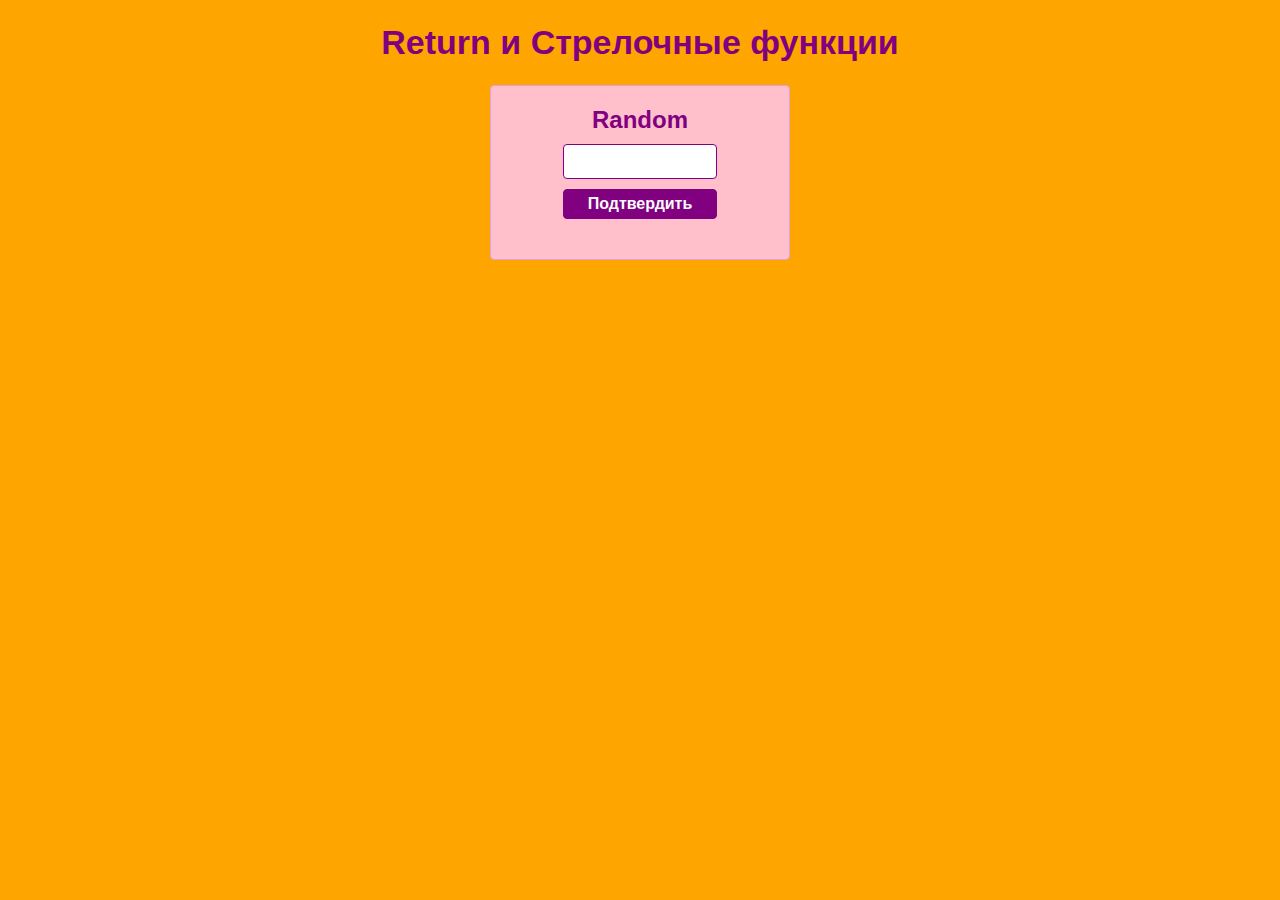
<file: lessons/return-arrow.html>
<!DOCTYPE html>
<html>
<head>
	<meta charset="utf-8">
	<meta name="viewport" content="width=device-width, initial-scale=1">
	<title>Урок 5 | Return и Стрелочные функции</title>
	<style>
		* {
			box-sizing: border-box;
		}
		body {
			max-width: 1200px;
			margin: 0 auto;
			padding: 0 10px 30px;
			font: 17px Arial, sans-serif;
			background-color: orange;
		}
		h1 {
			color:  purple;
			text-align: center;
		}
		.content-wrap {
			display: flex;
			justify-content: space-between;
			gap: 50px;
		}
		form {
			position: relative;
			display: flex;
			flex-direction: column;
			align-items: center;
			width: 300px;
			margin: 0 auto;
			padding: 20px;
			border: 1px solid plum;
			border-radius: 4px;
			background-color: pink;
		}
		form b {
			display: block;
			width: 100%;
			margin-bottom: 10px;
			color: purple;
			font-size: 24px;
			text-align: center;
		}
		input,
		button {
			display: block;
			width: 60%;
			margin: 0 auto;
			padding: 5px;
			border: 1px solid purple;
			border-radius: 4px;
			outline: none;
			color: purple;
			font: 700 20px Arial, sans-serif;
			text-align: center;
		}
		button {
			margin: 10px auto 20px;
			color: #fafafa;
			font-size: 16px;
			background-color: purple;
			cursor: pointer;
		}
	</style>
</head>
<body>
	<h1>Return и Стрелочные функции</h1>
	<div class="content-wrap">
		<form>
			<b>Random</b>
			<input type="text">
			<button>Подтвердить</button>
		</form>
	</div>
	<script>

document.querySelector('button').addEventListener('click', (e) => {
e.preventDefault();

//Оператор return возвращает значение, которое было получено при выполнении данной функции
//Код ниже return игнорируется, так как после него завершается выполнение функции
//Стрелочная функция имеет более короткий синтаксис и позволяет сразу возвращать значение

const randomVal = document.querySelector('form b');
const input = document.querySelector('input');


//Пример со стрелочной функцией
const getRandom = (length) => Math.floor(Math.random() * length) + 1;

randomVal.textContent = getRandom(input.value);


//Пример с обычной функцией
	// function getRandom(length) {
	// 	return Math.floor(Math.random() * length) + 1;
	// }
});
	</script>
</body>
</html>
</file>
<file: code/css/style.css>
@import url('https://fonts.googleapis.com/css2?family=Open+Sans:wght@400;700&display=swap');
:root {
    --main-color: #eb582c;
    --hover-color: #eb582c;
    --font-color: #3f3f3f;
    --err-color: #fc6161;
    --cor-color: #348837;
    --incor-color: #fb5353;
}
*,
*::before,
*::after {
	margin: 0;
	padding: 0;
	box-sizing: border-box;
	scroll-behavior: smooth;
	outline: none;
	-webkit-tap-highlight-color: rgba(0, 0, 0, 0);
}
html,
body {
    min-height: 100vh;
	color: var(--font-color);
	font: 400 17px 'Open Sans', Arial, sans-serif;
	background-color: #ffcfc0;
}
img {
	max-width: 100%;
}
ul li,
ol li {
	margin-left: 0;
	padding-left: 0;
	list-style-type: none;
}
a {
	color: inherit;
	text-decoration: none;
    transition: .4s;
}
button {
    display: block;
    border: none;
    color: #222;
    font: 700 17px 'Open Sans', Arial, sans-serif;
    background-color: transparent;
    transition: .4s;
    cursor: pointer;
}
.btn-primary,
.btn-secondary {
    padding: 8px 12px;
    border-radius: 4px;
    font-size: 0.95rem;
    font-weight: 700;
    color: #fff;
    background-color: #eb582cd1;
}
.btn-primary:hover {
    background-color: var(--hover-color);
}
.btn-secondary {
    border: 1px solid #eb582cd1;
    color: #eb582cd1;
    background-color: #fdf0f0;
}
.btn-secondary:hover {
    background-color: #fce7e7;
}
.btn-primary:disabled,
.btn-secondary:disabled {
    opacity: 0.7;
    background-color: #eb582cd1 !important;
    cursor: default !important;
}
.btn-secondary:disabled {
    background-color: #fdf0f0 !important;
}
input {
    padding: 2px 5px;
    border: 1px solid #eb582cd1;
    border-radius: 2px;
    color: var(--main-color);
    font: 700 1rem 'Open Sans', Arial, sans-serif;
    background-color: #fafafa;
}
input:focus {
    border-color: var(--main-color);
}
.container {
    max-width: 1200px;
    margin: 0 auto;
    padding: 0 10px;
}
/* Header */
.header-wrap {
    display: flex;
    align-items: center;
    justify-content: space-between;
    padding-top: 20px;
}
.header-wrap-logo {
    display: flex;
}
.header-wrap-logo img {
    height: 34px;
    margin: 2px 5px 0 0;
}
.header-wrap-logo h1 {
    align-self: flex-end;
    font-size: 26px;
    line-height: 1.5;
}
.header-result {
    position: relative;
    padding: 12px 0 0 35px;
}
#header b {
    color: var(--main-color);
}
.best-result::after {
    position: absolute;
    content: '';
    top: 50%;
    left: 0;
    width: 28px;
    height: 28px;
    background: url(../img/cup.svg) 50%/100% no-repeat;
    transform: translateY(-50%);
}

/* Main */
.main-wrap {
    display: flex;
    justify-content: space-between;
    gap: 20px;
    margin: 20px 0 30px;
}
.content,
.sidebar {
    min-height: 300px;
    border: 2px solid var(--font-color);
    border-radius: 4px;
    background-color: #efddd4;
}
.scroll-top {
    position: fixed;
    bottom: 5%;
    right: 13%;
    display: block;
    width: 50px;
    height: 50px;
    margin: 0 10px 0 auto;
    border: 0;
    border-radius: 50%;
    opacity: 0.6;
    background-color: rgba(120,120,120,0.1);
}
.scroll-top::after {
	position: absolute;
    content: '';
	top: 18px;
	left: 20px;
	width: 10px;
	height: 10px;
    background: url(../img/scroll-top.svg) no-repeat;
	transform: rotate(-90deg);
}
.scroll-top:hover {
    opacity: 1;
}

/* Components */
/* Loader */
.loader-block {
    position: fixed;
    width: 100vw;
    height: 100vh;
}
.loader-block::before {
    position: absolute;
    z-index: 5;
    content: '';
    top: 0;
    left: 0;
    width: 100%;
    height: 100%;
    background-color: #ffcfc0;
}
.loader-block::after {
    position: absolute;
    z-index: 10;
    content: '';
    top: 50%;
    left: 50%;
    width: 35px;
    height: 35px;
    border: 3px solid var(--main-color);
    border-top-color: transparent;
    border-radius: 50%;
    animation: spinLoader 1s linear infinite;
    transform: translate(-50%,-50%);
}
/* Modal */
.overlay {
    position: fixed;
    z-index: 10;
    top: 0;
    left: 0;
    width: 100%;
    height: 100%;
    background-color: rgba(0, 0, 0, 0.7);
}
.modal {
    position: absolute;
    top: 25px;
    left: 50%;
    width: 400px;
    padding: 20px;
    border-radius: 4px;
    text-align: center;
    background-color: #efefef;
    transform: translateX(-50%);
}
.modal h2 {
    margin-bottom: 10px;
}
.modal-test {
    padding: 30px;
}
.modal-test p {
    font-size: 1.05rem;
    line-height: 1.5;
}
.modal-test b {
    color: var(--main-color);
}
.modal button {
    width: 165px;
    margin: 20px auto 0;
}
.modal-baloon::before {
	position: absolute;
	content: "";
	top: 140px;
	left: 25px;
	width: 35px;
	height: 35px;
	background: url(../img/balloon.svg) no-repeat;
	animation: moveUp linear 2s forwards;
}
.modal-baloon::after {
	position: absolute;
	content: "";
	top: 140px;
	right: 25px;
	width: 35px;
	height: 35px;
	background: url(../img/balloon.svg) no-repeat;
	animation: moveUp linear 2s forwards;
}

/* Media queries */
@media (max-width: 768px) {
    .header-result {
        display: none;
    }
    .content {
        padding: 5px 10px;
    }
    .scroll-top {
        right: 15px;
    }
}
@media (max-width: 425px) {
    .header-wrap {
        justify-content: center;
        padding-top: 10px;
    }
    .main-wrap {
        margin-top: 8px;
    }
    .modal {
        width: 350px;
    }
}


/* Animations */
@keyframes spinLoader {
    0% {
        transform: translate(-50%,-50%) rotate(0deg);
    }
    100% {
        transform: translate(-50%,-50%) rotate(360deg);
    }
}

@keyframes fadeIn {
	0% {
		opacity: 0;
		z-index: -1;
	}
	100% {
		opacity: 1;
		z-index: 100;
	}
}
@keyframes fadeOut {
	0% {
		opacity: 1;
		z-index: 100;
	}
	100% {
		opacity: 0;
		z-index: -1;
	}
}
@keyframes moveUp {
	0% {
		top: 140px;
	}
	100% {
		top: 50px;
	}
}

/* Scrollbar */
*::-webkit-scrollbar {
    width: 6px;
    background-color: transparent;
}
*::-webkit-scrollbar-thumb {
    background: #acacac;
    border-radius: 4px;
}
*::-webkit-scrollbar-thumb:hover {
    background: #8f8f8f;
}
</file>
<file: code/css/main.css>
/* Header */
.header-text {
    line-height: 1.5;
    text-align: center;
}
/* Sidebar */
.sidebar {
    width: 250px;
    padding: 10px;
}
.sidebar h2 {
    margin-bottom: 5px;
    font-size: 1rem;
}
.sidebar li {
    margin-bottom: 5px;
}
.sidebar a:hover,
.lesson a:hover {
    color: var(--main-color);
}
/* Content */
.content {
    width: 100%;
    padding: 15px 20px;   
}
.content h2 {
    margin-bottom: 5px;
    font-size: 1.3rem;
    text-align: center;
}
.lesson {
    position: relative;
    padding-bottom: 30px;
}
.lesson:last-child {
    padding-bottom: 15px;
}
.lesson::after {
    position: absolute;
    content: '';
    bottom: 15px;
    left: 0;
    width: 100%;
    height: 1px;
    background-color: var(--font-color);
    opacity: 0.3;
}
.lesson:last-child::after {
    display: none;
}
.lesson h3 {
    margin-bottom: 7px;
    font-size: 1.05rem;
}
.lesson li {
    position: relative;
    margin-bottom: 5px;
    padding-left: 22px;
}
.lesson li::before {
    position: absolute;
    content: '';
    top: 50%;
    left: 0;
    width: 15px;
    height: 15px;
    transform: translateY(-50%);
    opacity: 0.8;
}
.lesson .video::before {
    background: url(../img/youtube.svg) 50%/16px no-repeat;
}
.lesson .materials::before {
    background: url(../img/book.svg) 50%/18px no-repeat;
}
.lesson .test::before {
    background: url(../img/test.svg) 50%/cover no-repeat;
}
.lesson .practice::before {
    background: url(../img/ball.svg) 50%/cover no-repeat;
}
.lesson .challenge::before {
    background: url(../img/clock.svg) 50%/19px no-repeat;
}
.lesson .article::before {
    background: url(../img/article.svg) 50%/20px no-repeat;
}

/* Media queries */
@media (max-width: 768px) {
    .sidebar,
    .header-text {
        display: none;
    }
    .content {
        padding: 5px 10px;
    }
}
</file>
<file: code/css/about.css>
.content {
    width: 100%;
    padding: 20px 25px;
}
.content h2 {
    margin-bottom: 10px;
    font-size: 22px;
    text-align: center;
}
.content p {
    margin-bottom: 15px;
    line-height: 1.7;
    text-align: justify;
}
p:last-child {
    margin-bottom: 0;
}
.content b {
    color: var(--main-color);
}
.content img {
    height: 200px;
    border: 1px solid #8c8c8c;
    border-radius: 8px;
    background-color: #ffcfc0;
    box-shadow: rgba(50, 50, 93, 0.25) 0px 2px 5px -1px, rgba(0, 0, 0, 0.3) 0px 1px 3px -1px;
}
.img-right {
    float: right;
    margin: 5px 0 20px 20px;
}
.img-left {
    float: left;
    margin: 5px 20px 20px 0;
}
.content ul {
    margin-bottom: 15px;
}
.content li {
    position: relative;
    margin-bottom: 15px;
    padding-left: 50px;
}
.content li::before {
    position: absolute;
    content: '';
    top: 50%;
    left: 15px;
    width: 25px;
    height: 25px;
    background: url(../img/check-mark.svg) 50%/100% no-repeat;
    transform: translateY(-50%);
}
.content li:last-child {
    margin-bottom: 0;
}
.content-box {
    margin: 25px 0;
}
.content-box h3 {
    margin-bottom: 10px;
    color: #3d8e68;
}
.content-box a {
    color: #416efb;
    font-weight: 700;
}
.content-box a:hover {
    color: #3258d0;
}
img.img-about-main {
    width: 360px;
}


/* Media queries */
@media (max-width: 768px) {
    .img-about-main {
        width: auto;
        height: 5%;
    }
    .img-right {
        margin: 5px 0 5px 15px;
    }
    .img-left {
        margin: 5px 15px 5px 0;
    }
}
@media (max-width: 425px) {
    .content p,
    .content ul {
        margin-bottom: 10px;
    }
    .content-box h3 {
        margin-bottom: 5px;
    }
    .content img {
        width: 37%;
        height: auto;
    }
    img.img-about-main {
        width: 49%;
    }
}
</file>
<file: code/css/err.css>
.err-wrap {
    position: absolute;
    top: 5%;
    left: 50%;
    width: 100%;
    display: flex;
    flex-direction: column;
    align-items: center;
    font-weight: 700;
    text-align: center;
    transform: translateX(-50%);
}
.err-wrap p {
    font-size: 26px;
}
.err-wrap img {
    display: block;
    width: 100px;
    margin: 20px 0 30px;
}
.err-wrap a {
    padding: 15px;
    font-size: 18px;
}
</file>
<file: code/css/plan.css>
#content-wrap {
    display: block;
    margin-bottom: 50px;
}
.content,
.sidebar {
    margin: 30px 0 50px;
}
.lesson a {
    display: inline-block;
}
.lesson p {
    margin-bottom: 10px;
    line-height: 1.5;
    text-align: justify;
}
.lesson-list-wrap {
    display: flex;
    justify-content: space-between;
    align-items: center;
    gap: 5px;
}
.lesson-list-wrap:last-child {
    align-items: flex-start;
}
.lesson-list-wrap>div {
    float: left;
    width: 200px;
    height: 150px;
    margin: 5px 5px 5px 0;
    border: 1px solid #8c8c8c;
    border-radius: 6px;
    background-color: #ffcfc0;
    background-position: 50%;
    background-size: contain;
    background-repeat: no-repeat;
    box-shadow: rgba(50, 50, 93, 0.25) 0px 2px 5px -1px, rgba(0, 0, 0, 0.3) 0px 1px 3px -1px;
}
@media (max-width: 425px) {
    .content h2 {
        margin-bottom: 10px;
    }
    .lesson p {
        line-height: 1.4;
    }
    .lesson-list-wrap>div {
        display: none;
    }
    .lesson li {
        padding-left: 0;
    }
}
</file>
